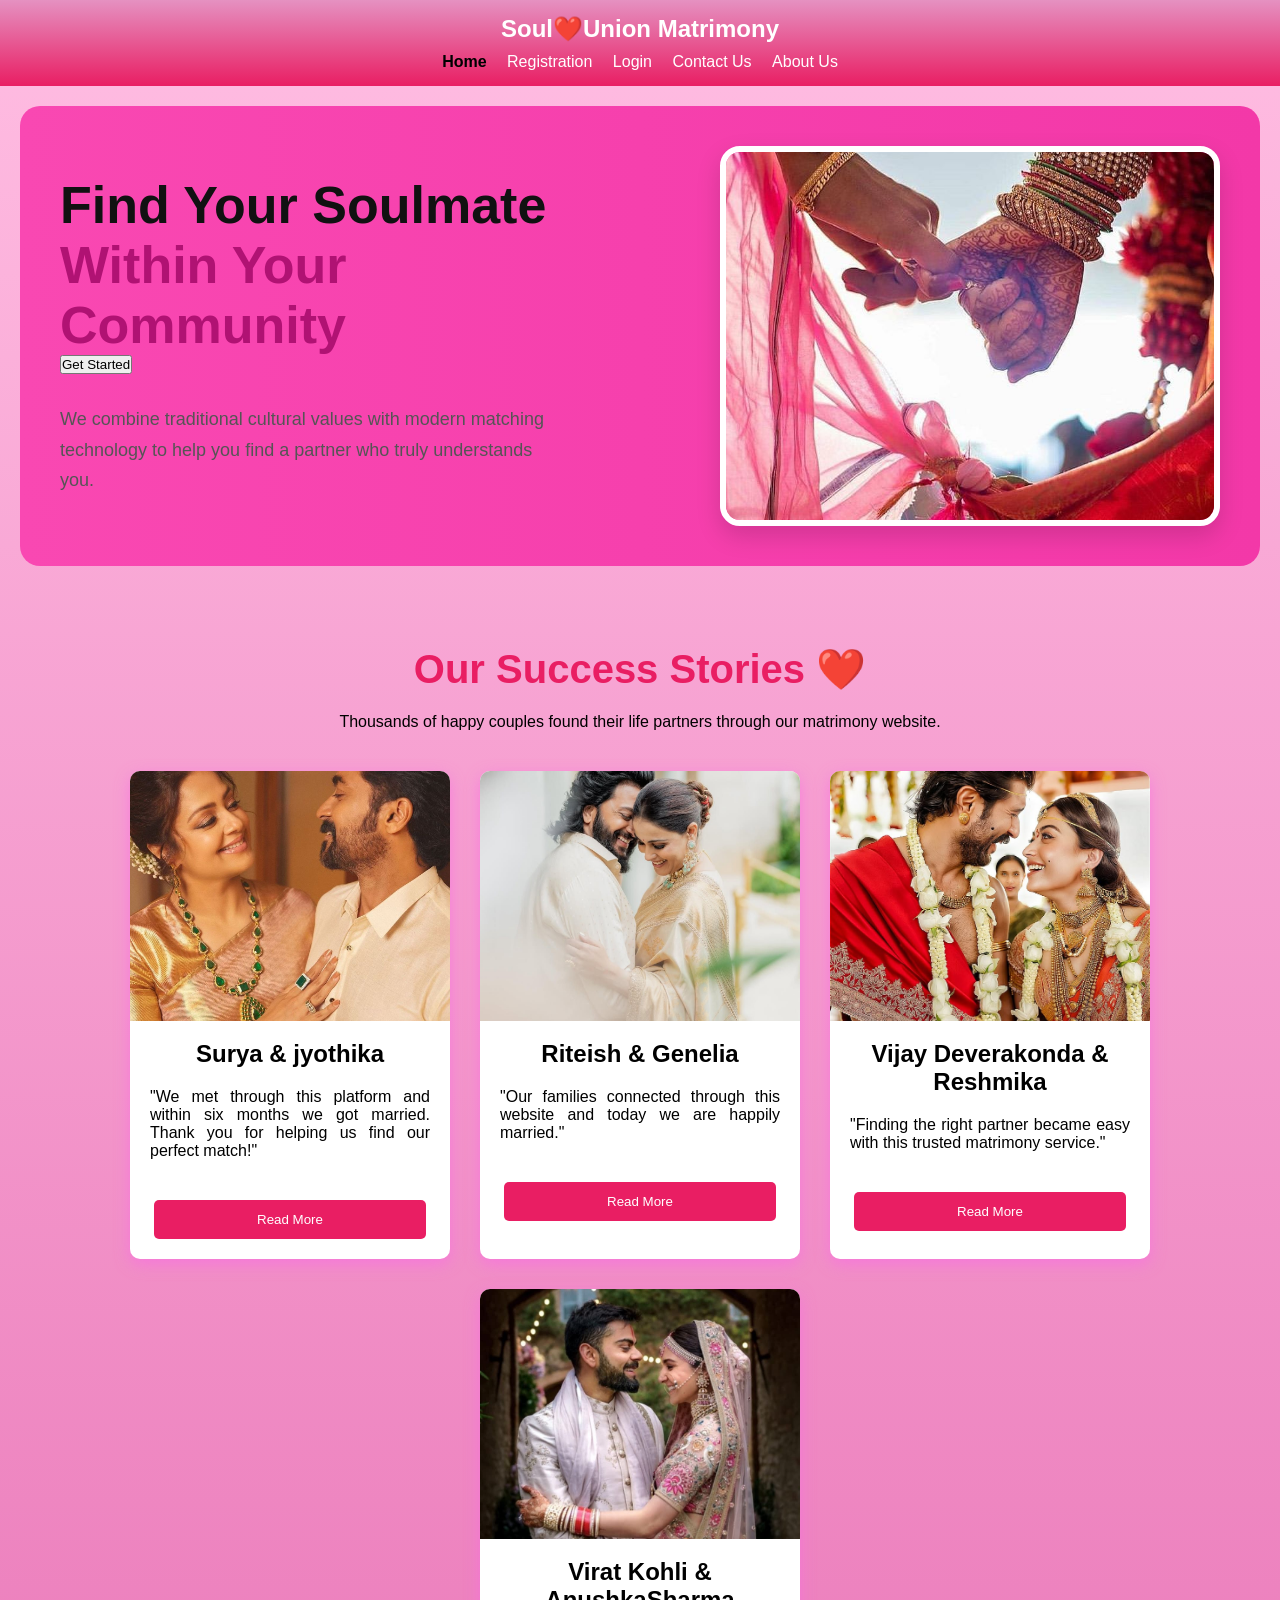
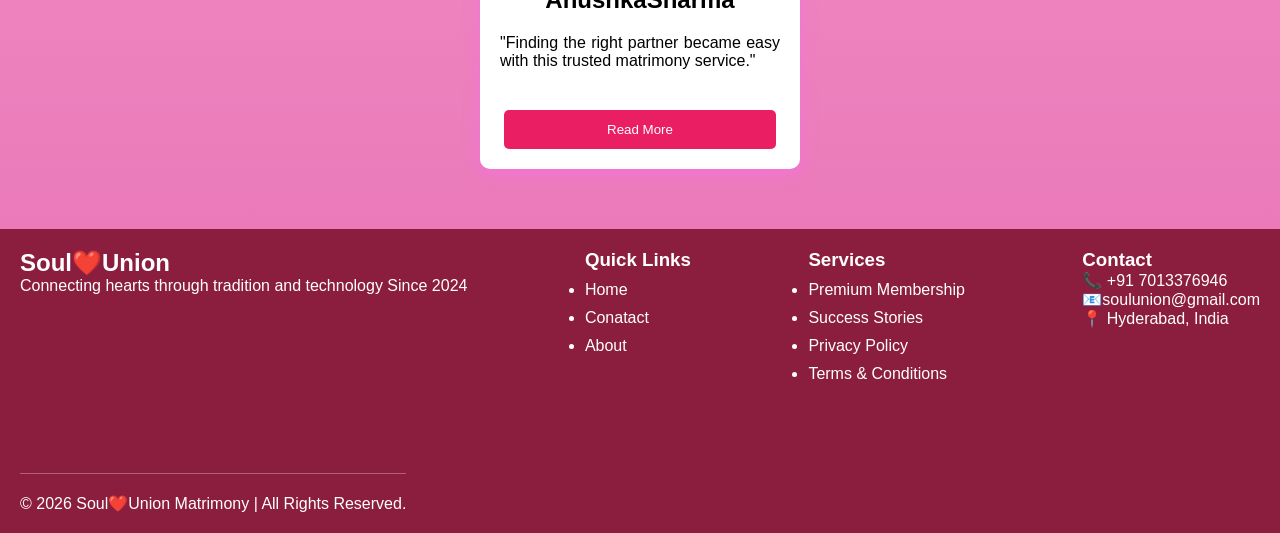
<file: index.html>
<!DOCTYPE html>
<html lang="en">
<head>
    <meta charset="UTF-8">
    <meta name="viewport" content="width=device-width, initial-scale=1.0">
    <title>SoulUnion</title>
    <link rel = "stylesheet" href = "home.css">
</head>
<body>
   <nav>
        <h1>Soul❤️Union Matrimony </h1>
        <a href="index.html">Home</a>
        <a href="registration.html">Registration</a>
        <a href="login.html">Login</a>
        <a href="contact.html">Contact Us</a>
        <a href="about.html">About Us</a>
    </nav>

<section class="hero">
    <div class="hero-content">
        <div class="soul">
            <h1>
                Find Your Soulmate
                <span>Within Your Community</span>
            </h1>
            <button id="heroBtn">
        Get Started
    </button>

            <p>
                We combine traditional cultural values with modern matching
                technology to help you find a partner who truly understands
                you.
            </p>
        </div>

        <div class="mate">
            <img src="homepic.jpeg" alt="Couple">
        </div>
    </div>
</section>

<section class="success">

    <h1>Our Success Stories ❤️</h1>

    <p>
        Thousands of happy couples found their life partners through our matrimony website.
    </p>

    <div class="story-container">

        <div class="story-card">

            <img src="sj.jpeg" alt="Couple">

            <h2>Surya & jyothika</h2>

            <p>
                "We met through this platform and within six months we got married.
                Thank you for helping us find our perfect match!"
            </p>

            <button>Read More</button>

        </div>

        <div class="story-card">

            <img src="jeni.jpeg" alt="Couple">

            <h2>Riteish & Genelia</h2>

            <p>
                "Our families connected through this website and today we are happily married."
            </p>

            <button>Read More</button>

        </div>

        <div class="story-card">

            <img src="rv.jpeg" alt="Couple">

            <h2>Vijay Deverakonda & Reshmika</h2>

            <p>
                "Finding the right partner became easy with this trusted matrimony service."
            </p>

            <button>Read More</button>

        </div>
         <div class="story-card">

            <img src="virushka.jpeg" alt="Couple">

            <h2>Virat Kohli & AnushkaSharma</h2>

            <p>
                "Finding the right partner became easy with this trusted matrimony service."
            </p>

            <button>Read More</button>

        </div>
    </div>

</section>

</body>
</html>

<footer class = "footer">
    <div class = "container">

    <div class = "heart">
    <h2>Soul❤️Union</h2>
    <p>Connecting hearts through tradition and technology Since 2024</p>
    </div>
      <div class="heart">
            <h3>Quick Links</h3>
            <ul>
                <li><a href="index.html">Home</a></li>
                <li><a href="contact.html"></a>Conatact</li>
                <li><a href="about.html"></a>About</li>
                
            </ul>
        </div>
         <div class="heart">
            <h3>Services</h3>
            <ul>
                <li><a href="#">Premium Membership</a></li>
                <li><a href="#">Success Stories</a></li>
                <li><a href="#">Privacy Policy</a></li>
                <li><a href="#">Terms & Conditions</a></li>
            </ul>
        </div>
          <div class="heart">
            <h3>Contact</h3>
            <p>📞 +91 7013376946</p>
            <p>📧soulunion@gmail.com</p>
            <p>📍 Hyderabad, India</p>
        </div> 

     <div class="footer-bottom">
        <p>© 2026 Soul❤️Union Matrimony | All Rights Reserved.</p>
    </div>


</div>


</footer>
<script src="home.js"></script>



</body>
</html>
</file>
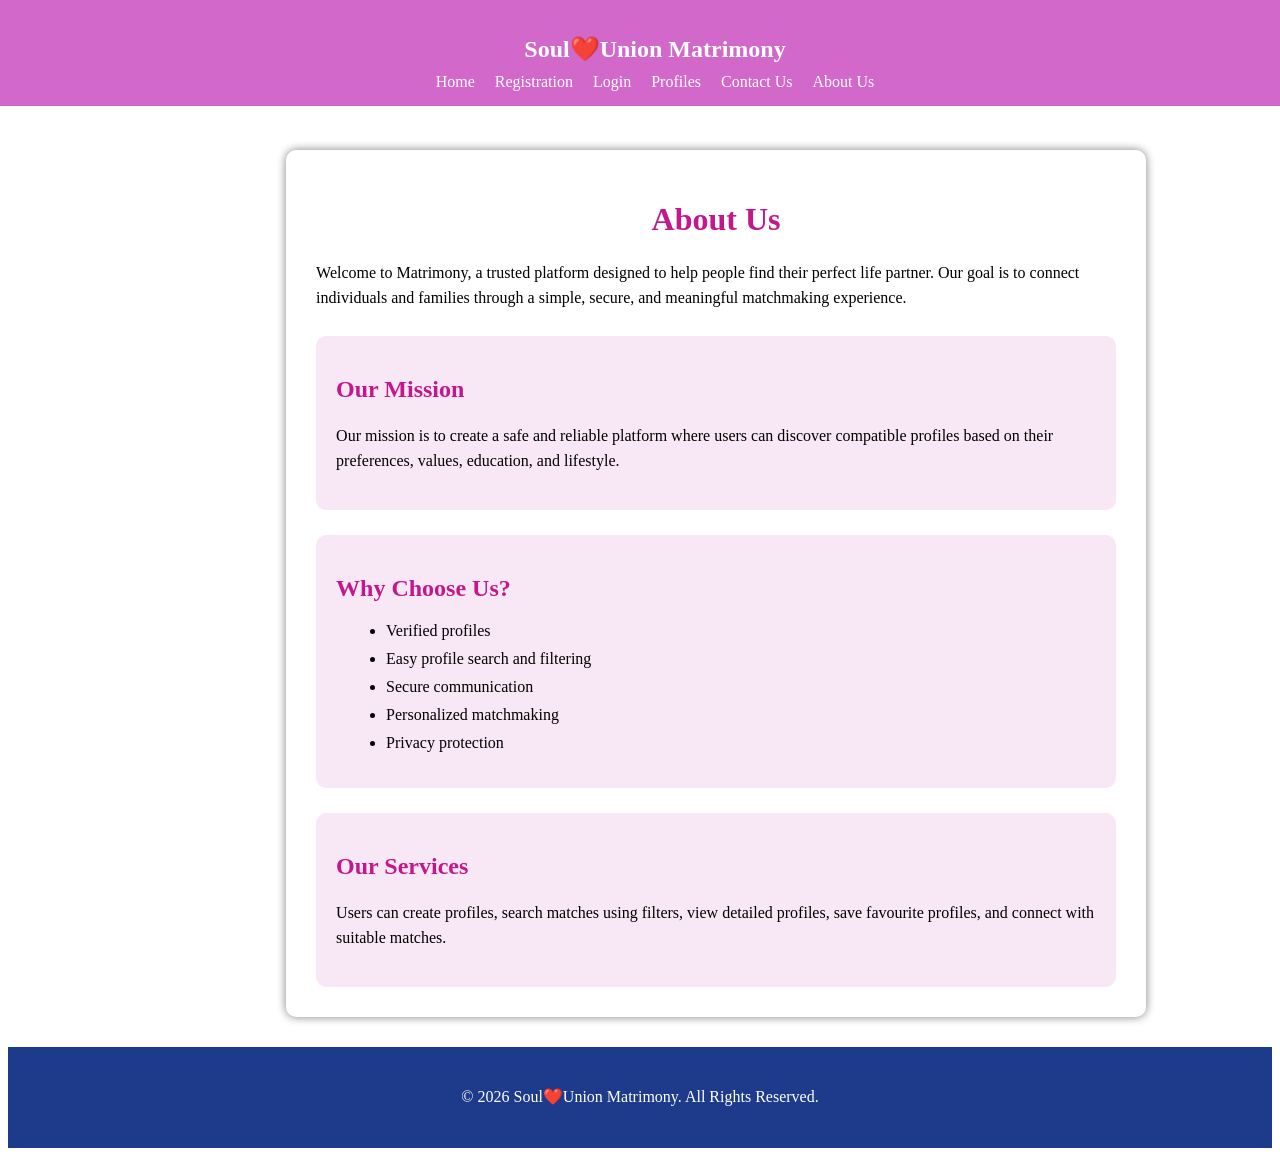
<file: about.html>
<!DOCTYPE html>
<html>
<head>

<title>About Us</title>
<link rel="stylesheet" href="about.css">

</head>

<body>

        <nav>
        <h1>Soul❤️Union Matrimony </h1>
        <a href="index.html">Home</a>
        <a href="registration.html">Registration</a>
        <a href="login.html">Login</a>
        <a href="search1.html">Profiles</a>
        <a href="contact.html">Contact Us</a>
        <a href="about.html">About Us</a>
    </nav>



<div class="about-container">


<h1>About Us</h1>


<p>
Welcome to Matrimony, a trusted platform designed to help people
find their perfect life partner. Our goal is to connect individuals
and families through a simple, secure, and meaningful matchmaking
experience.
</p>



<div class="about-box">


<h2>Our Mission</h2>

<p>
Our mission is to create a safe and reliable platform where users
can discover compatible profiles based on their preferences,
values, education, and lifestyle.
</p>


</div>



<div class="about-box">


<h2>Why Choose Us?</h2>

<ul>

<li>Verified profiles</li>

<li>Easy profile search and filtering</li>

<li>Secure communication</li>

<li>Personalized matchmaking</li>

<li>Privacy protection</li>

</ul>


</div>



<div class="about-box">


<h2>Our Services</h2>

<p>
Users can create profiles, search matches using filters,
view detailed profiles, save favourite profiles, and connect
with suitable matches.
</p>


</div>



</div>


<footer>

<p>
© 2026  Soul❤️Union Matrimony. All Rights Reserved.
</p>

</footer>


</body>
</html>
</file>
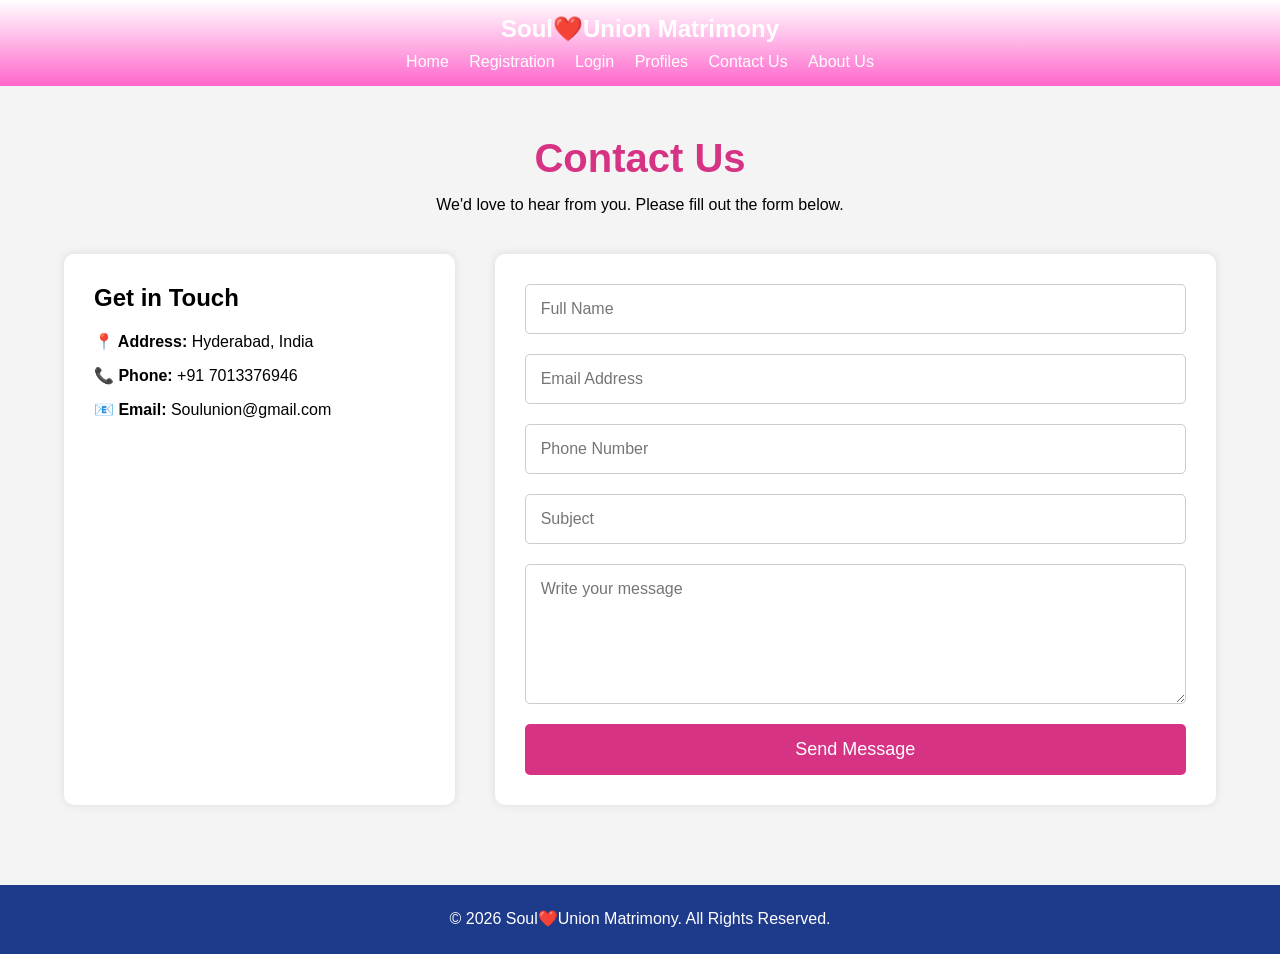
<file: contact.html>
<!DOCTYPE html>
<html lang="en">
<head>
    <meta charset="UTF-8">
    <meta name="viewport" content="width=device-width, initial-scale=1.0">
    <title>SoulUnion</title>
    <link rel = "stylesheet" href = "contact.css">
</head>
<body>
   <nav>
        <h1>Soul❤️Union Matrimony </h1>
        <a href="index.html">Home</a>
        <a href="registration.html">Registration</a>
        <a href="login.html">Login</a>
        <a href="search1.html">Profiles</a>
        <a href="contact.html">Contact Us</a>
        <a href="about.html">About Us</a>
    </nav>
        <section class = "contact">
        <h1>Contact Us</h1>
        <p>We'd love to hear from you. Please fill out the form below.</p>

        <div class="container">

            <!-- Contact Information -->
            <div class="contact-info">

                <h2>Get in Touch</h2>

                <p><strong>📍 Address:</strong> Hyderabad, India</p>

                <p><strong>📞 Phone:</strong> +91 7013376946</p>

                <p><strong>📧 Email:</strong> Soulunion@gmail.com</p>

            </div>

            <!-- Contact Form -->
            <div class="contact-form">

                <form id="contactForm">

                    <input type="text" id="name" placeholder="Full Name">

                    <input type="email" id="email" placeholder="Email Address">

                    <input type="tel" id="phone" placeholder="Phone Number">

                    <input type="text" id="subject" placeholder="Subject">

                    <textarea id="message" rows="6" placeholder="Write your message"></textarea>

                    <button type="submit">
                        Send Message
                    </button>

                </form>

            </div>

        </div>

    </section>
    <footer>

<p>
© 2026  Soul❤️Union Matrimony. All Rights Reserved.
</p>

</footer>


<script src="contact.js"></script>


</body>
</html>
</file>
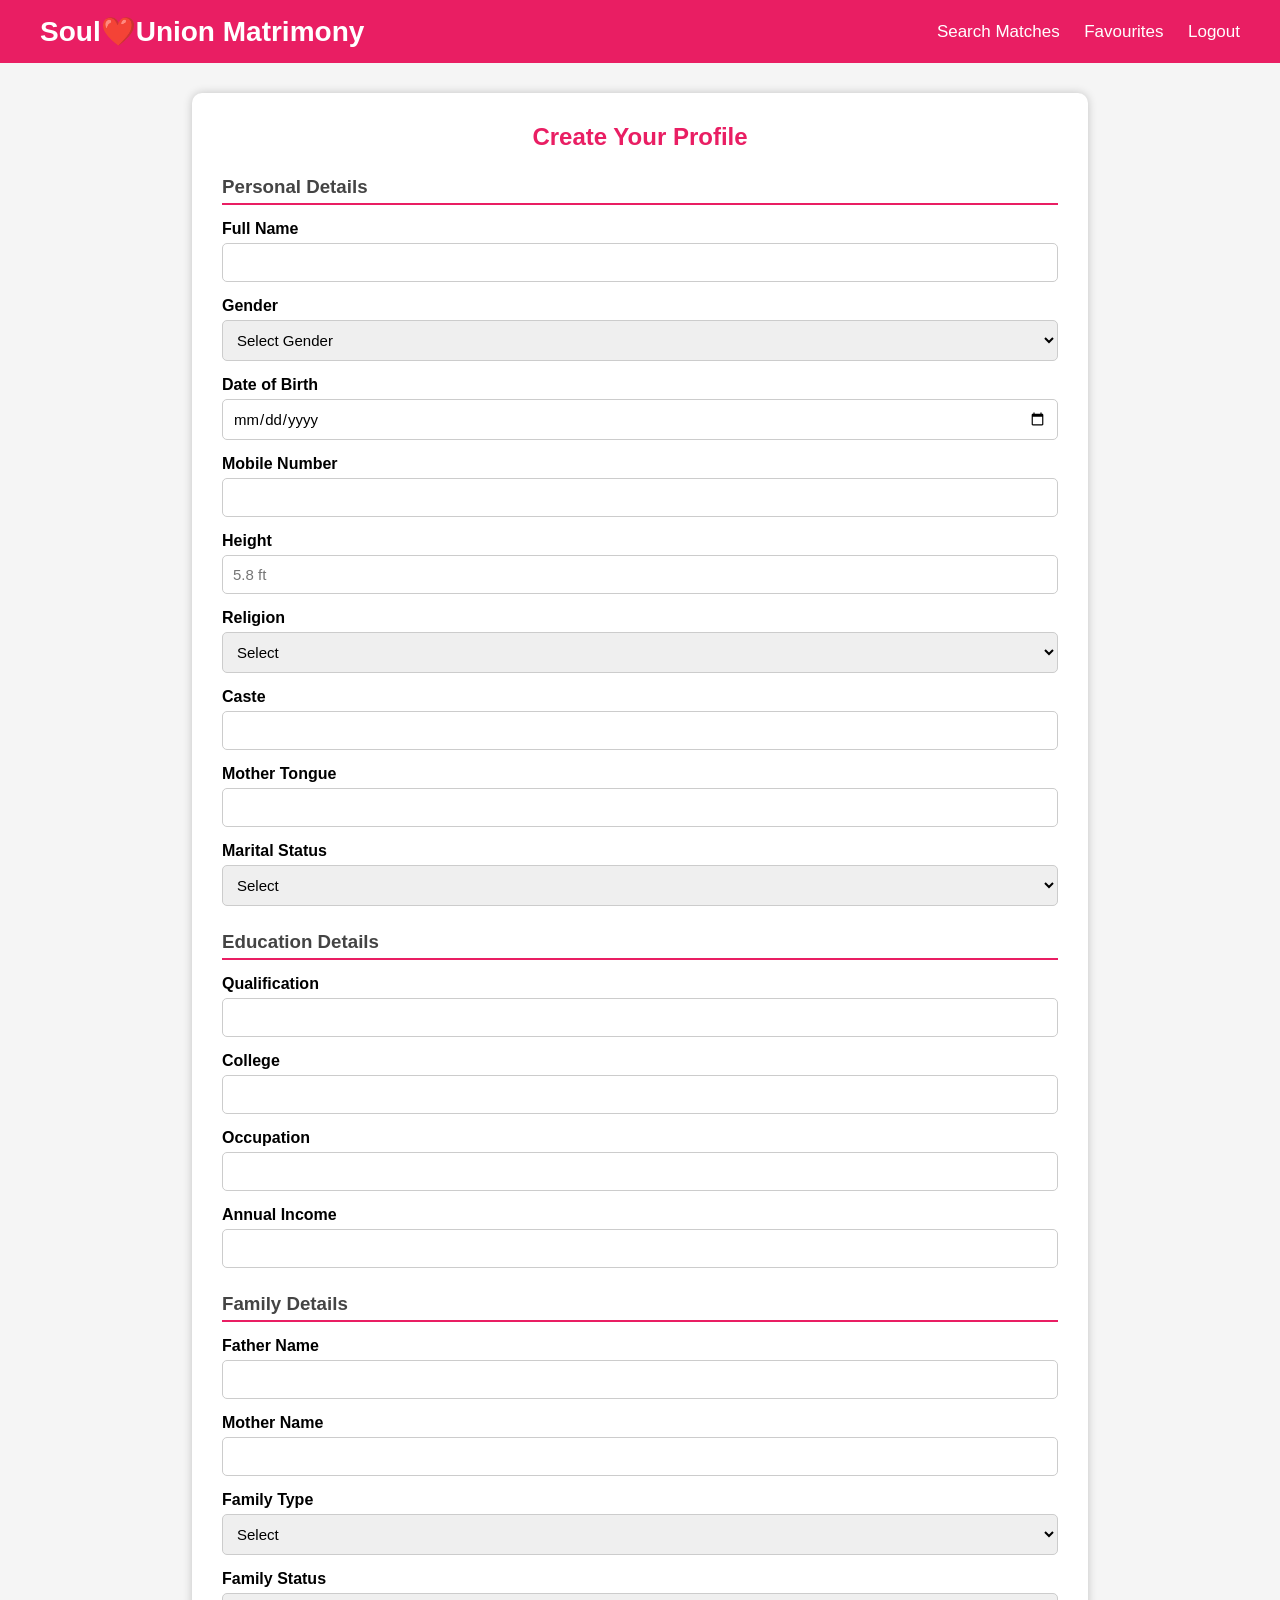
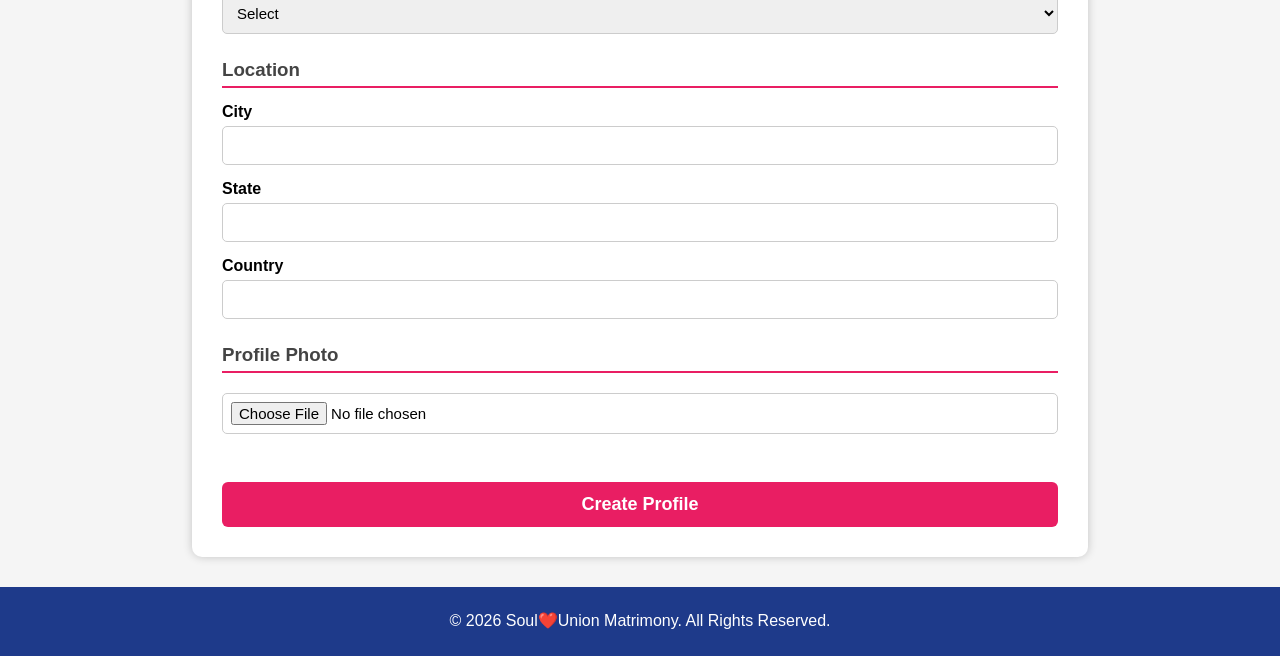
<file: cp.html>
<!DOCTYPE html>
<html lang="en">
<head>
    <meta charset="UTF-8">
    <meta name="viewport" content="width=device-width, initial-scale=1.0">
    <title>Create Profile</title>
    <link rel="stylesheet" href="cp.css">
</head>
<body>

<nav>
    <h1>Soul❤️Union Matrimony</h1>

    <div>
        <a href="search1.html">Search Matches</a>
        <a href="fav.html">Favourites</a>
        <a href="login.html">Logout</a>
    </div>
</nav>

<div class="container">

<h2>Create Your Profile</h2>

<form id="profileForm">

<!---------------- Personal Details ---------------->

<h3>Personal Details</h3>

<label>Full Name</label>
<input type="text" id="name" required>
<span class="error" id="nameError"></span>

<label>Gender</label>
<select id="gender" required>
<option value="">Select Gender</option>
<option>Male</option>
<option>Female</option>
</select>
<span class="error" id="genderError"></span>

<label>Date of Birth</label>
<input type="date" id="dob" required>
<span class="error" id="dobError"></span>

<label>Mobile Number</label>
<input type="text" id="mobile" maxlength="10" required>
<span class="error" id="mobileError"></span>

<label>Height</label>
<input type="text" id="height" placeholder="5.8 ft" required>

<label>Religion</label>
<select id="religion" required>
<option value="">Select</option>
<option>Hindu</option>
<option>Christian</option>
<option>Muslim</option>
</select>

<label>Caste</label>
<input type="text" id="caste" required>

<label>Mother Tongue</label>
<input type="text" id="language" required>

<label>Marital Status</label>
<select id="status" required>
<option value="">Select</option>
<option>Never Married</option>
<option>Divorced</option>
<option>Widow/Widower</option>
</select>

<!---------------- Education ---------------->

<h3>Education Details</h3>

<label>Qualification</label>
<input type="text" id="qualification" required>

<label>College</label>
<input type="text" id="college" required>

<label>Occupation</label>
<input type="text" id="occupation" required>

<label>Annual Income</label>
<input type="text" id="income" required>

<!---------------- Family ---------------->

<h3>Family Details</h3>

<label>Father Name</label>
<input type="text" id="father" required>

<label>Mother Name</label>
<input type="text" id="mother" required>

<label>Family Type</label>
<select id="familyType" required>
<option value="">Select</option>
<option>Joint Family</option>
<option>Nuclear Family</option>
</select>

<label>Family Status</label>
<select id="familyStatus" required>
<option value="">Select</option>
<option>Middle Class</option>
<option>Upper Middle Class</option>
<option>Rich</option>
</select>

<!---------------- Location ---------------->

<h3>Location</h3>

<label>City</label>
<input type="text" id="city" required>

<label>State</label>
<input type="text" id="state" required>

<label>Country</label>
<input type="text" id="country" required>

<!---------------- Photo ---------------->

<h3>Profile Photo</h3>

<input type="file"
id="photo"
accept="image/*"
required>

<br><br>

<button type="submit">
Create Profile
</button>

</form>

</div>
<footer>

<p>
© 2026  Soul❤️Union Matrimony. All Rights Reserved.
</p>
</footer>

<script src="cp.js"></script>

</body>
</html>
</file>
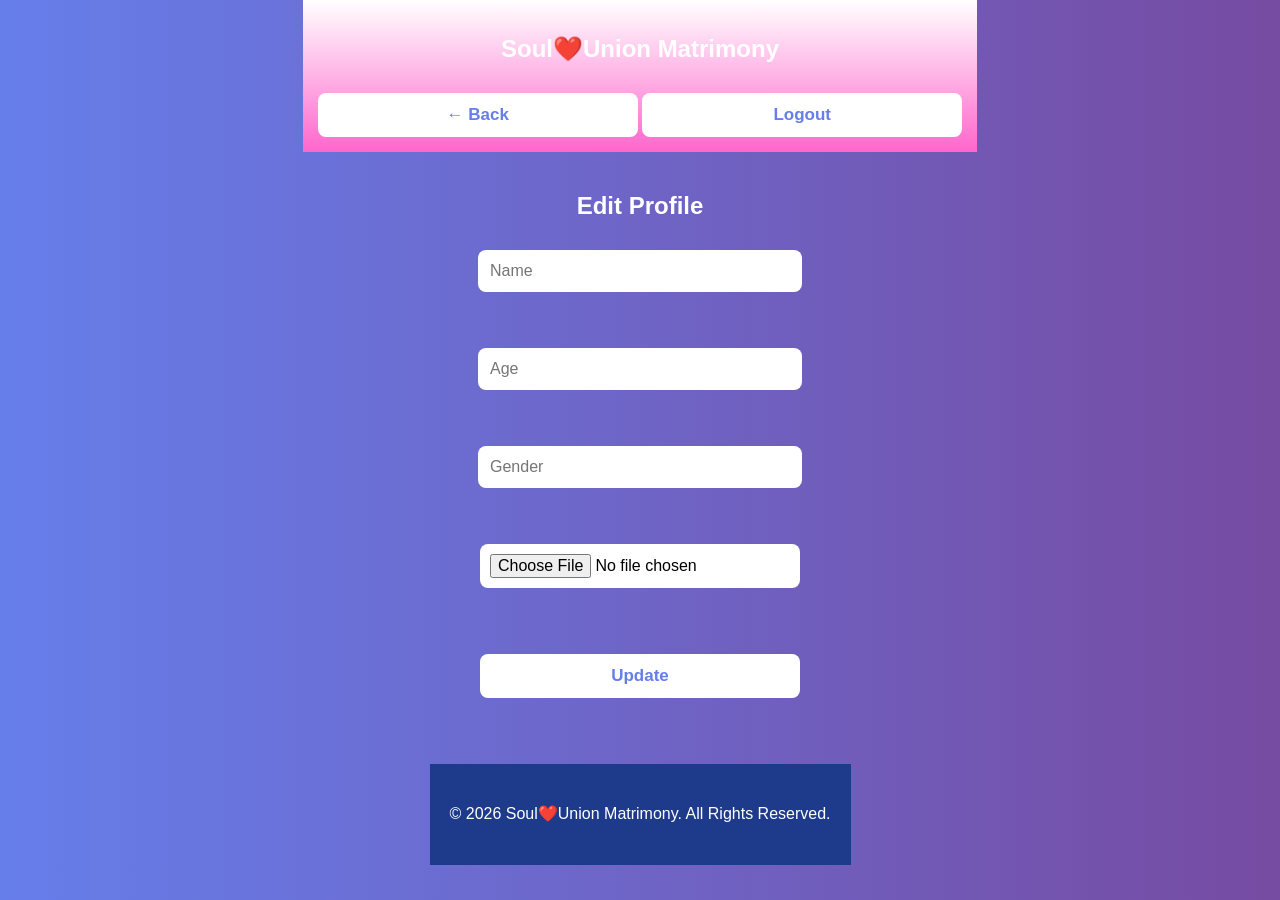
<file: edit.html>
<!DOCTYPE html>
<html>
<head>
<title>Edit Profile</title>
<link rel="stylesheet" href="edit.css">
</head>

<body>
   <nav>

<h1>Soul❤️Union Matrimony</h1>

<div>

<button onclick="location.href='search1.html'">
← Back
</button>

<button onclick="logout()">
Logout
</button>

</div>

</nav>

<h2>Edit Profile</h2>


<input id="name" placeholder="Name">
<br><br>

<input id="age" placeholder="Age">
<br><br>

<input id="gender" placeholder="Gender">
<br><br>

<input type="file" id="photo">
<br><br>


<button type="button" onclick="updateProfile()">
Update
</button>
<br><br>
<footer>

<p>
© 2026  Soul❤️Union Matrimony. All Rights Reserved.
</p>

</footer>




<script src="edit.js"></script>



</body>
</html>
</file>
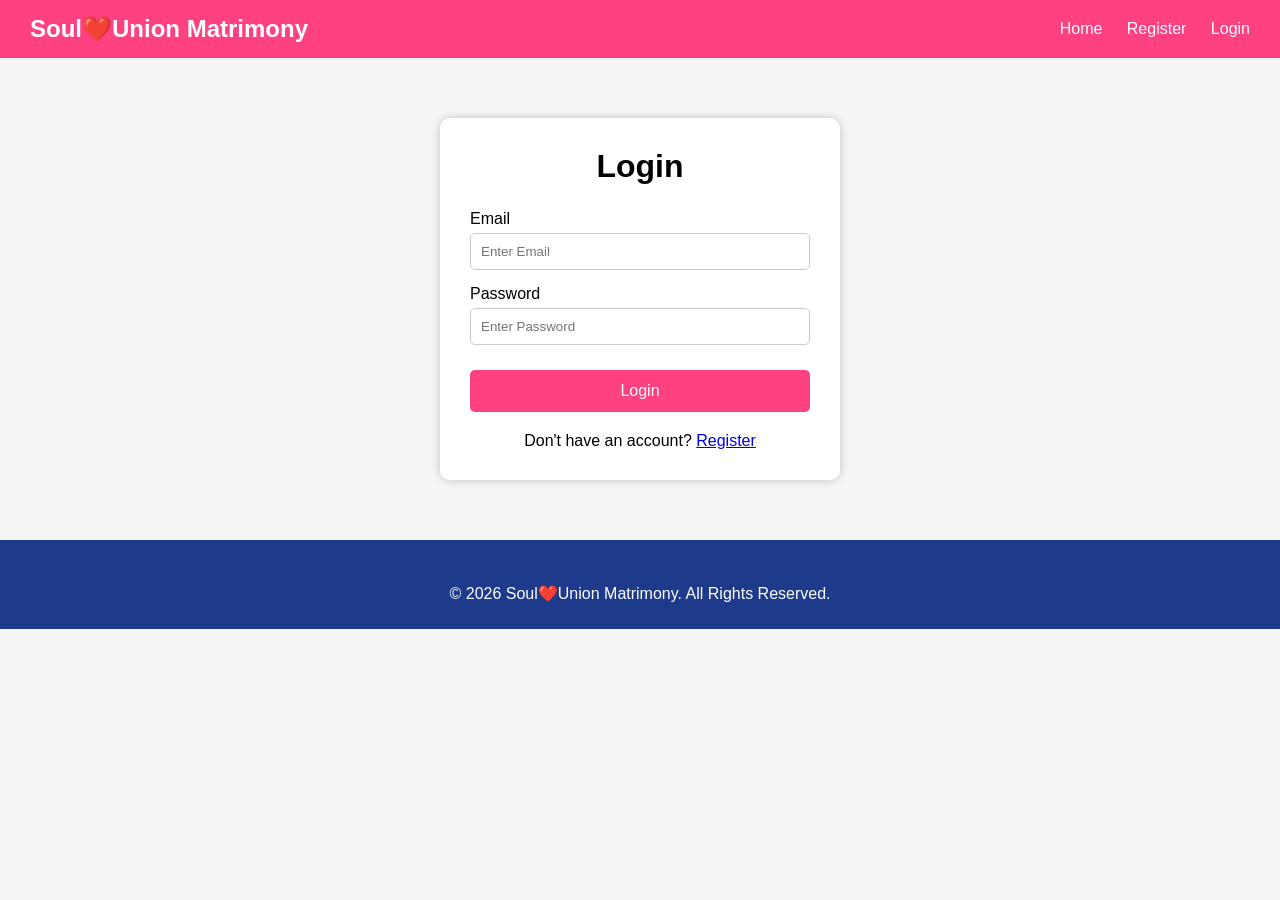
<file: interested.html>
<!DOCTYPE html>
<html lang="en">
<head>
    <meta charset="UTF-8">
    <meta name="viewport" content="width=device-width, initial-scale=1.0">
    <title>Interested Profiles</title>
    <link rel="stylesheet" href="interested.css">
</head>
<body>

<!-- Navigation -->

<nav>

    <h1>Soul❤️Union Matrimony</h1>

    <div class="nav-right">

        <div class="user">

            <img id="profilePic" src="" alt="Profile">

            <span id="userName"></span>

        </div>

        <button onclick="window.location.href='search1.html'">
            🔍 Search Matches
        </button>

        <button onclick="logout()">
            Logout
        </button>

    </div>

</nav>

<!-- Heading -->

<section class="heading">

    <h2>💌 Interested Profiles</h2>

    <p>
        These are the profiles you have shown interest in.
    </p>

</section>

<!-- Interested Profiles -->

<section id="interestedContainer" class="cards">

    <!-- Interested profile cards will be loaded here -->

</section>
<footer>

<p>
© 2026  Soul❤️Union Matrimony. All Rights Reserved.
</p>
</footer>

<script src="interested.js"></script>

</body>
</html>
</file>
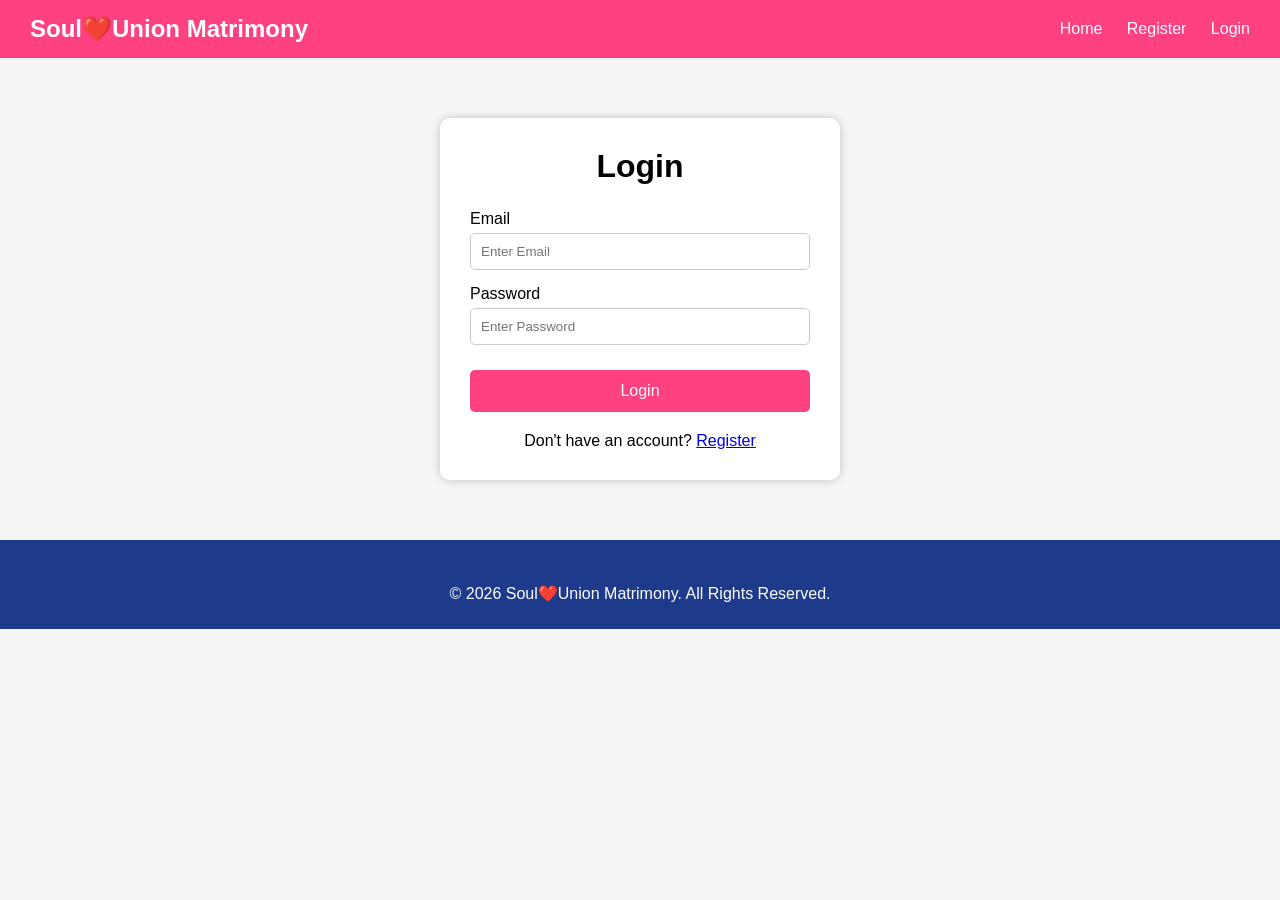
<file: login.html>
<!DOCTYPE html>
<html lang="en">
<head>
    <meta charset="UTF-8">
    <meta name="viewport" content="width=device-width, initial-scale=1.0">
    <title>Login</title>
    <link rel="stylesheet" href="login.css">
</head>
<body>

<nav>
    <h2>Soul❤️Union Matrimony</h2>

    <div>
        <a href="index.html">Home</a>
        <a href="registration.html">Register</a>
        <a href="login.html">Login</a>
    </div>
</nav>

<div class="container">

    <h1>Login</h1>

    <form id="loginForm">

        <label>Email</label>

        <input
            type="email"
            id="email"
            placeholder="Enter Email"
        >

        <span id="emailError" class="error"></span>

        <label>Password</label>

        <input
            type="password"
            id="password"
            placeholder="Enter Password"
        >

        <span id="passwordError" class="error"></span>

        <button type="submit">
            Login
        </button>

    </form>

    <p>
        Don't have an account?
        <a href="registration.html">Register</a>
    </p>

</div>
<footer>

<p>
© 2026  Soul❤️Union Matrimony. All Rights Reserved.
</p>
</footer>

<script src="login.js"></script>

</body>
</html>
</file>
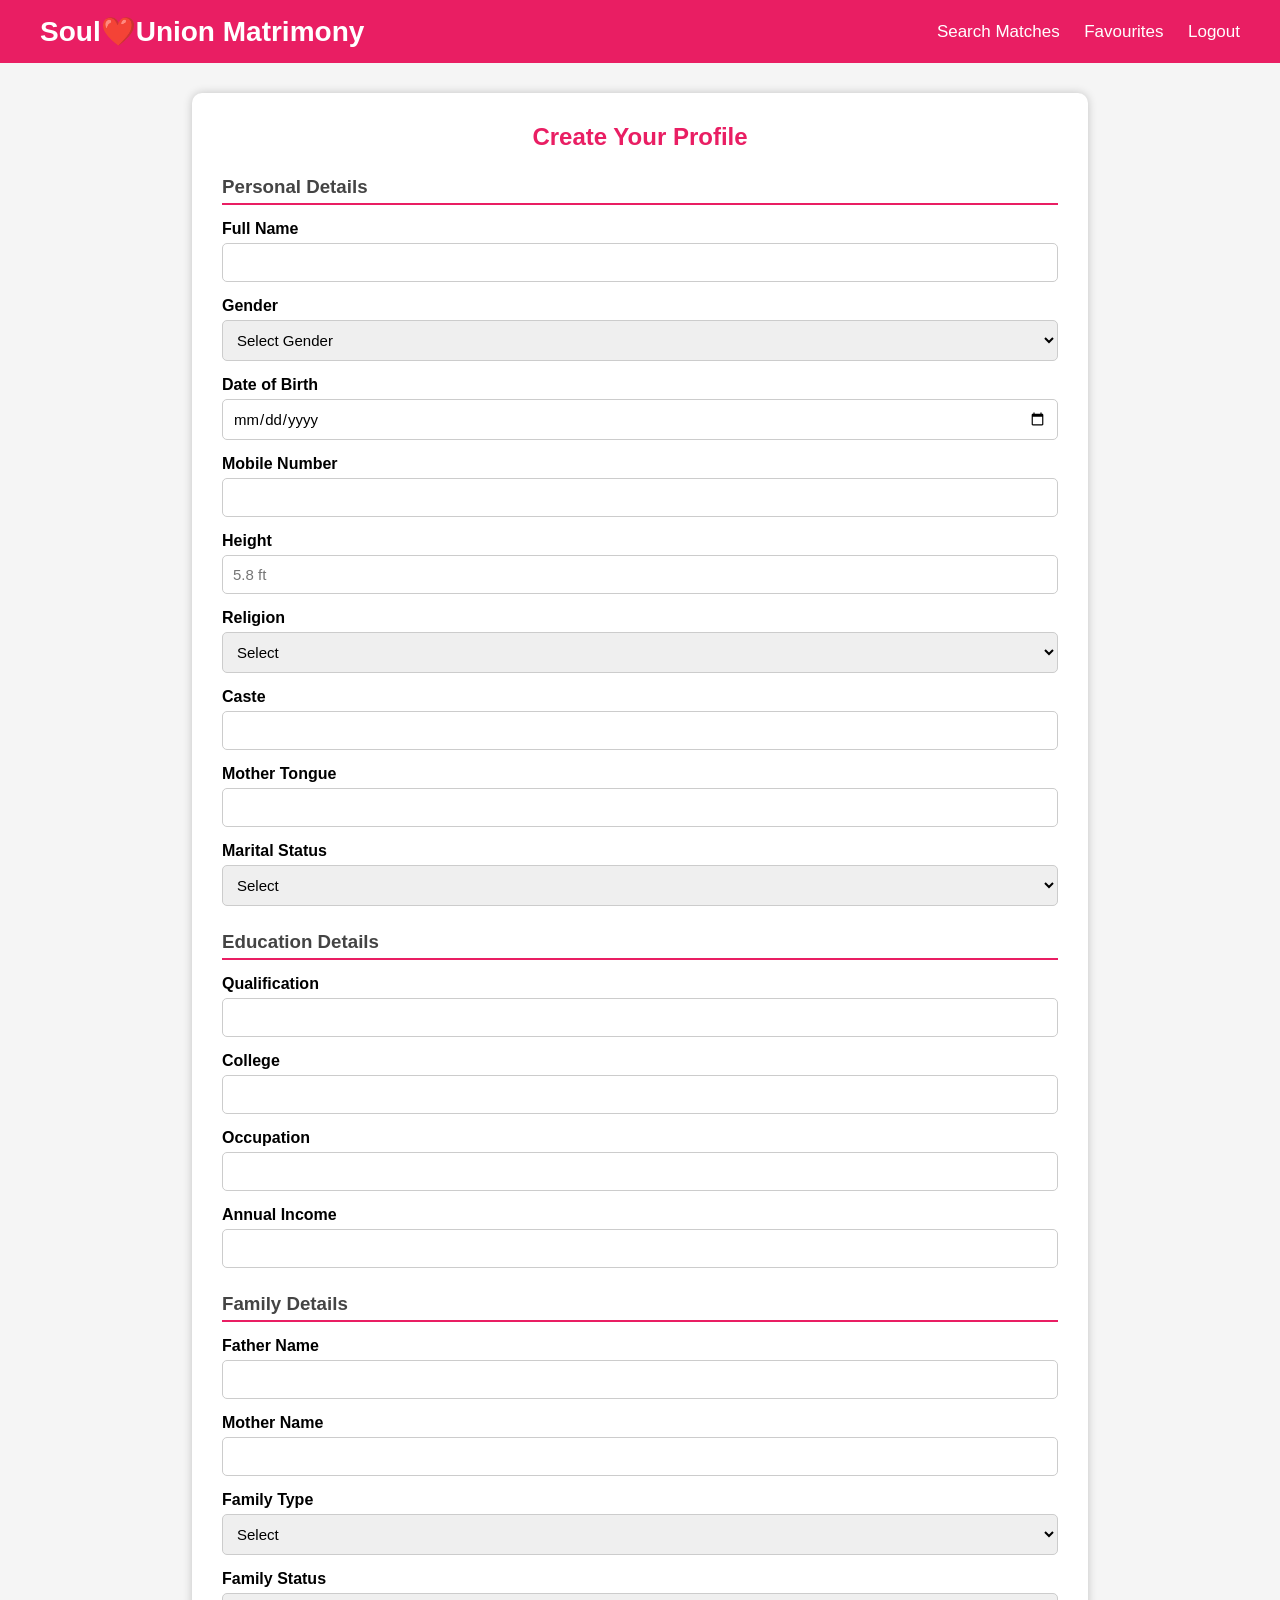
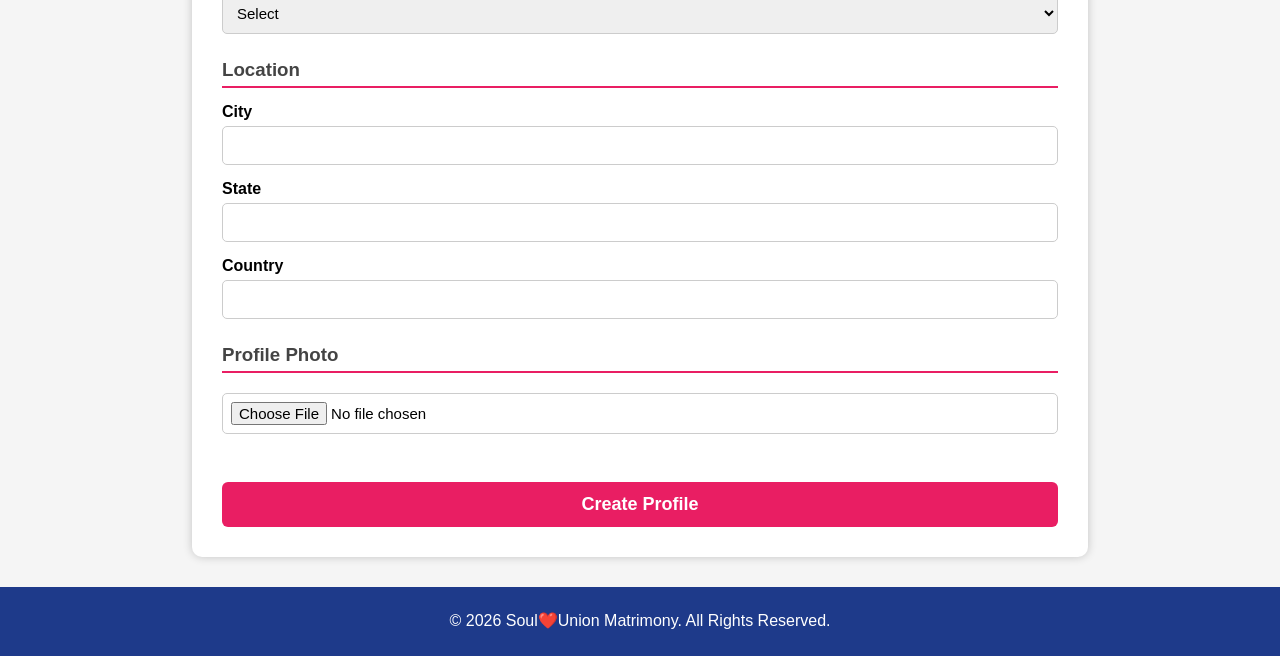
<file: mydetails.html>
<!DOCTYPE html>
<html lang="en">
<head>
    <meta charset="UTF-8">
    <meta name="viewport" content="width=device-width, initial-scale=1.0">
    <title>My Details</title>
    <link rel="stylesheet" href="mydetails.css">
</head>
<body>

<nav>

<h1>Soul❤️Union Matrimony</h1>

<div>

<button onclick="location.href='search1.html'">
← Back
</button>

<button onclick="logout()">
Logout
</button>

</div>

</nav>

<div class="container">

<h2>My Profile</h2>

<div class="profile">

<div class="left">

<img id="photo" src="">

<h3 id="name"></h3>

</div>

<div class="right">

<table>

<tr>
<td><b>Gender</b></td>
<td id="gender"></td>
</tr>

<tr>
<td><b>Date of Birth</b></td>
<td id="dob"></td>
</tr>

<tr>
<td><b>Age</b></td>
<td id="age"></td>
</tr>

<tr>
<td><b>Mobile</b></td>
<td id="mobile"></td>
</tr>

<tr>
<td><b>Height</b></td>
<td id="height"></td>
</tr>

<tr>
<td><b>Religion</b></td>
<td id="religion"></td>
</tr>

<tr>
<td><b>Caste</b></td>
<td id="caste"></td>
</tr>

<tr>
<td><b>Mother Tongue</b></td>
<td id="language"></td>
</tr>

<tr>
<td><b>Marital Status</b></td>
<td id="status"></td>
</tr>

<tr>
<td><b>Qualification</b></td>
<td id="qualification"></td>
</tr>

<tr>
<td><b>College</b></td>
<td id="college"></td>
</tr>

<tr>
<td><b>Occupation</b></td>
<td id="occupation"></td>
</tr>

<tr>
<td><b>Annual Income</b></td>
<td id="income"></td>
</tr>

<tr>
<td><b>Father Name</b></td>
<td id="father"></td>
</tr>

<tr>
<td><b>Mother Name</b></td>
<td id="mother"></td>
</tr>

<tr>
<td><b>Family Type</b></td>
<td id="familyType"></td>
</tr>

<tr>
<td><b>Family Status</b></td>
<td id="familyStatus"></td>
</tr>

<tr>
<td><b>City</b></td>
<td id="city"></td>
</tr>

<tr>
<td><b>State</b></td>
<td id="state"></td>
</tr>

<tr>
<td><b>Country</b></td>
<td id="country"></td>
</tr>

</table>

<div class="buttons">

<a href="edit.html"><button onclick="location.href='editprofile.html'">

✏️ Edit Profile

</button></a>

<button onclick="location.href='search1.html'">

🔍 Search Matches

</button>

</div>

</div>

</div>

</div>
<footer>

<p>
© 2026  Soul❤️Union Matrimony. All Rights Reserved.
</p>
</footer>


<script src="mydetails.js"></script>

</body>
</html>
</file>
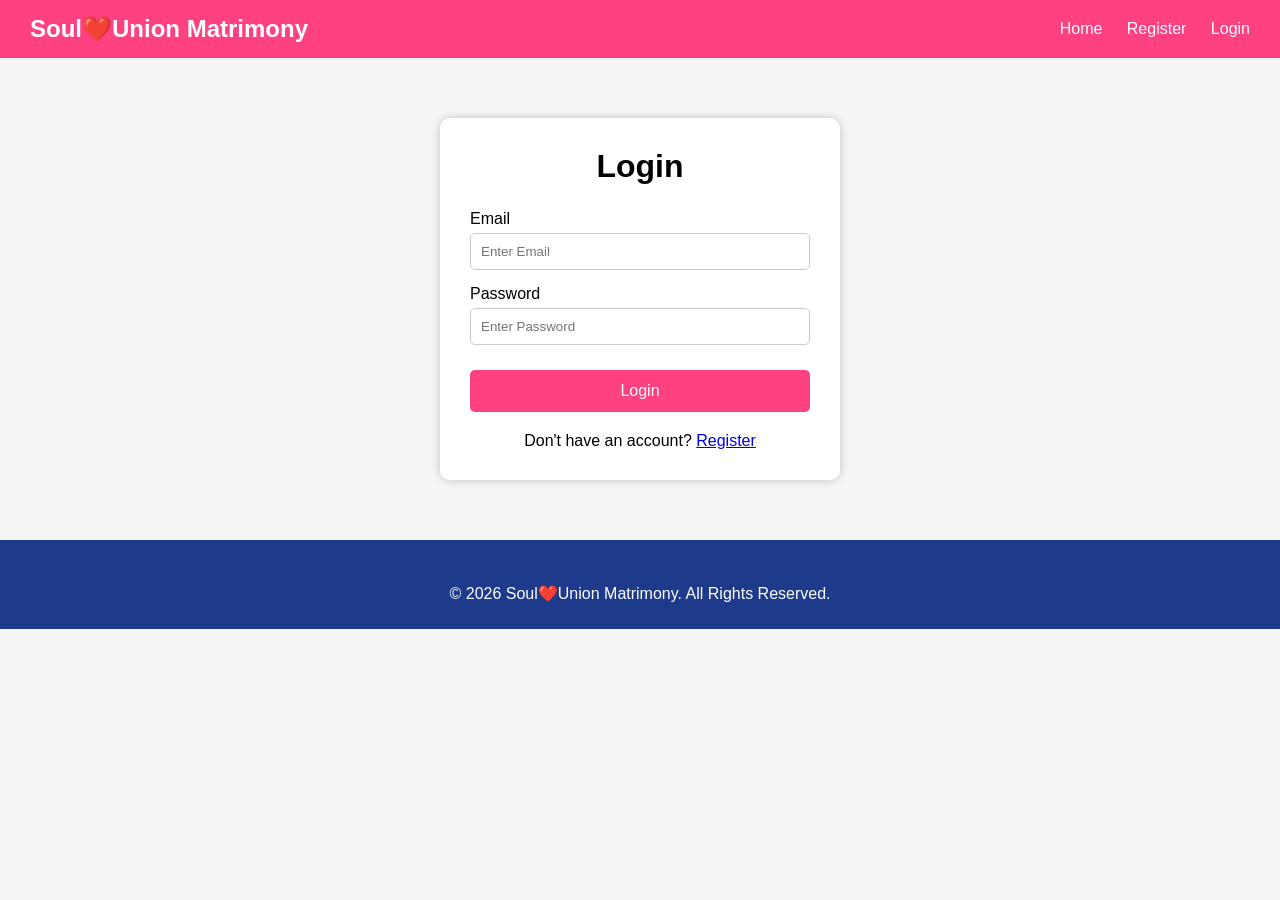
<file: payment.html>
<!DOCTYPE html>
<html lang="en">
<head>
    <meta charset="UTF-8">
    <meta name="viewport" content="width=device-width, initial-scale=1.0">
    <title>Payment</title>
    <link rel="stylesheet" href="payment.css">
</head>
<body>

<nav>

<h1>Soul❤️Union Matrimony</h1>

<button onclick="window.location.href='subscription.html'">
← Back
</button>

</nav>

<div class="container">

<h2>Complete Your Payment</h2>

<div class="amount">

<h3 id="plan"></h3>

<h1 id="price"></h1>

</div>

<form id="paymentForm">

<label>Card Holder Name</label>

<input
type="text"
id="holder"
placeholder="Enter Card Holder Name"
required>

<label>Card Number</label>

<input
type="text"
id="card"
maxlength="16"
placeholder="1234 5678 9012 3456"
required>

<label>Expiry Date</label>

<input
type="month"
id="expiry"
required>

<label>CVV</label>

<input
type="password"
id="cvv"
maxlength="3"
placeholder="123"
required>

<button type="submit">

Pay Now

</button>

</form>

</div>

<script src="payment.js"></script>

</body>
</html>
</file>
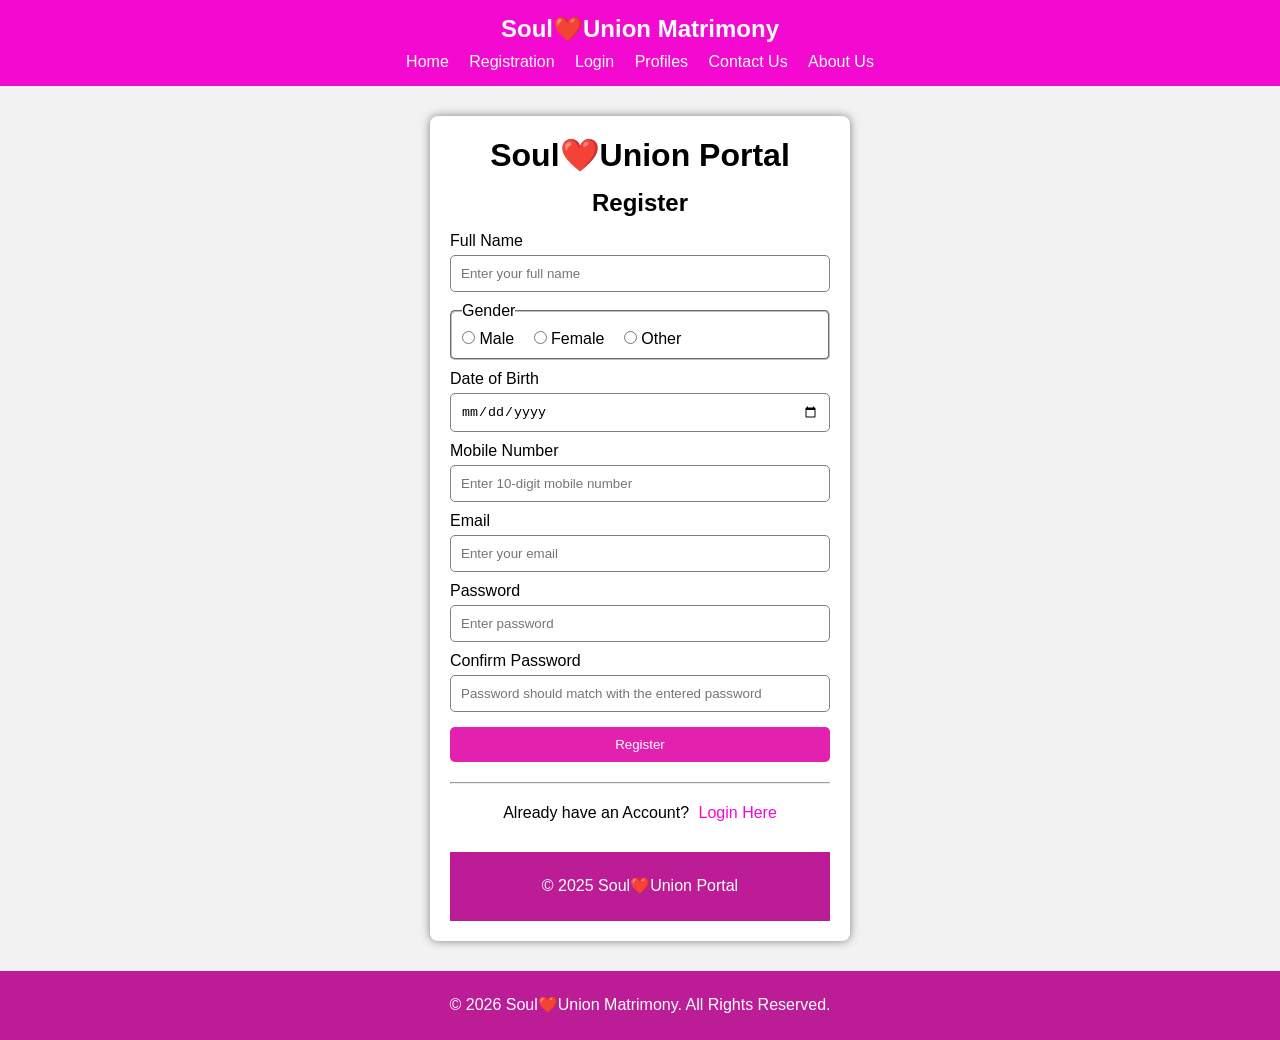
<file: registration.html>
<!DOCTYPE html>
<html lang="en">
<head>
    <meta charset="UTF-8">
    <meta name="viewport" content="width=device-width, initial-scale=1.0">
    <title>Registration Page</title>
    <link rel="stylesheet" href="registration.css">
</head>
<body>
     <nav>
        <h1>Soul❤️Union Matrimony </h1>
        <a href="index.html">Home</a>
        <a href="registration.html">Registration</a>
        <a href="login.html">Login</a>
        <a href="search1.html">Profiles</a>
        <a href="contact.html">Contact Us</a>
        <a href="about.html">About Us</a>
    </nav>

    <div class="register-container">

        <h1>Soul❤️Union Portal</h1>
        <h2>Register</h2>

        <form id="registerForm">

            <label for="fname">Full Name</label>
            <input type="text" id="fname"
       name="fname" 
       pattern="[A-Za-z ]+"
       title="Only alphabets are allowed"  placeholder="Enter your full name" required>

            <fieldset>
                <legend>Gender</legend>

                <input type="radio" id="male" name="gender" value="Male" required>
                <label for="male">Male</label>

                <input type="radio" id="female" name="gender" value="Female">
                <label for="female">Female</label>

                <input type="radio" id="other" name="gender" value="Other">
                <label for="other">Other</label>
            </fieldset>

            <label for="dob">Date of Birth</label>
            <input type="date" id="dob" required>

            <label for="mobile">Mobile Number</label>
            <input type="tel" id="mobile" placeholder="Enter 10-digit mobile number" required>

            <label for="email">Email</label>
            <input type="email" id="email" placeholder="Enter your email" required>

            <label for="password">Password</label>
            <input type="password" id="password" placeholder="Enter password" required>

            <label for="cpassword">Confirm Password</label>
            <input type="password" id="cpassword" placeholder="Password should match with the entered password" required>

            <button type="submit">Register</button>
            <hr>
            <p>
    Already have an Account?
    <a href="login.html">Login Here</a>
</p>
        </form>

        <footer>
            <p>&copy; 2025 Soul❤️Union Portal</p>
        </footer>

    </div>
    <footer>

<p>
© 2026  Soul❤️Union Matrimony. All Rights Reserved.
</p>

</footer>
    <script src="registration.js"></script>

</body>
</html>
</file>
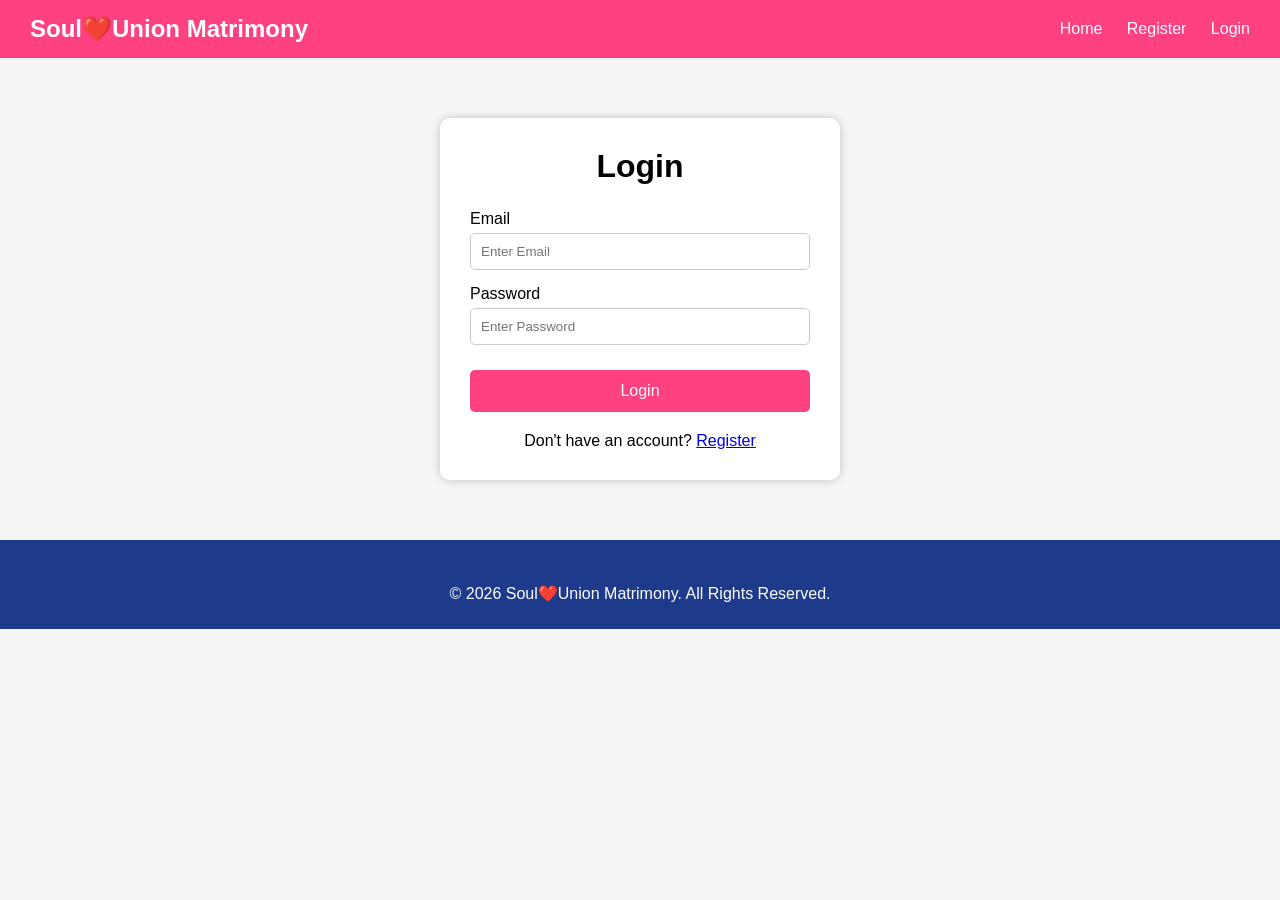
<file: search1.html>
<!DOCTYPE html>
<html lang="en">
<head>
<meta charset="UTF-8">
<meta name="viewport" content="width=device-width, initial-scale=1.0">

<title>Search Matches</title>

<link rel="stylesheet" href="search1.css">

</head>

<body>

<!-- Navigation -->

<nav>

<h1>Soul❤️Union Matrimony</h1>
<a href="index.html">Back to Home</a>

<div class="nav-right">

<div class="user">

<img id="profilePic" src="" alt="Profile">

<div>

<h3 id="userName"></h3>

<p>Welcome Back ❤️</p>

</div>

</div>

<button onclick="logout()">Logout</button>

</div>

</nav>

<!-- Hero Buttons -->

<section class="hero">

<button onclick="window.location.href='mydetails.html'">

👤 My Details

</button>

<button onclick="window.location.href='shortlist.html'">

❤️ Shortlist

</button>

<button onclick="window.location.href='interested.html'">

💌 Interested

</button>

</section>

<!-- Search Filters -->

<section class="filters">

<h2>Search Your Perfect Match</h2>

<input id="age" placeholder="Age">

<select id="gender">

<option value="">Gender</option>

<option>Male</option>

<option>Female</option>

</select>

<select id="religion">

<option value="">Religion</option>

<option>Hindu</option>

<option>Christian</option>

<option>Muslim</option>

</select>

<select id="caste">

<option value="">Caste</option>

<option>Brahmin</option>

<option>Reddy</option>

<option>Kamma</option>

<option>Kapu</option>

<option>Velama</option>

<option>Yadav</option>

<option>SC</option>

<option>ST</option>

<option>BC</option>

<option>Others</option>

</select>

<input id="qualification" placeholder="Qualification">

<input id="occupation" placeholder="Occupation">

<input id="city" placeholder="City">

<input id="state" placeholder="State">

<button onclick="filterProfiles()">

Search

</button>

<button onclick="resetFilters()">

Reset

</button>

<select id="sort" onchange="sortProfiles()">

<option value="">Sort By</option>

<option value="name">Name</option>

<option value="age">Age</option>

</select>

</section>

<!-- Match Profiles -->

<section>

<h2 class="title">

Recommended Matches

</h2>

<div id="profiles" class="cards">

</div>

</section>

<!-- Premium Profiles -->

<section>

<h2 class="title">

⭐ Premium Members

</h2>

<div class="premium">

<div class="premium-card">

<img src="sudheer.jpg">

<h3>Premium Member</h3>

<button onclick="subscribeAlert()">

View Profile

</button>

</div>

<div class="premium-card blur">

<img src="sudheer.jpg">

<div class="overlay">

<h2>🔒</h2>

<p>

Subscribe to unlock this profile

</p>

<button onclick="subscribeAlert()">

Subscribe

</button>

</div>

</div>

<div class="premium-card blur">

<img src="sudheer.jpg">

<div class="overlay">

<h2>🔒</h2>

<p>

Subscribe to unlock this profile

</p>

<button onclick="subscribeAlert()">

Subscribe

</button>

</div>

</div>

<div class="premium-card blur">

<img src="sudheer.jpg">

<div class="overlay">

<h2>🔒</h2>

<p>

Subscribe to unlock this profile

</p>

<button onclick="subscribeAlert()">

Subscribe

</button>

</div>

</div>

</div>

</section>

<script src="search1.js"></script>

</body>

</html>
</file>
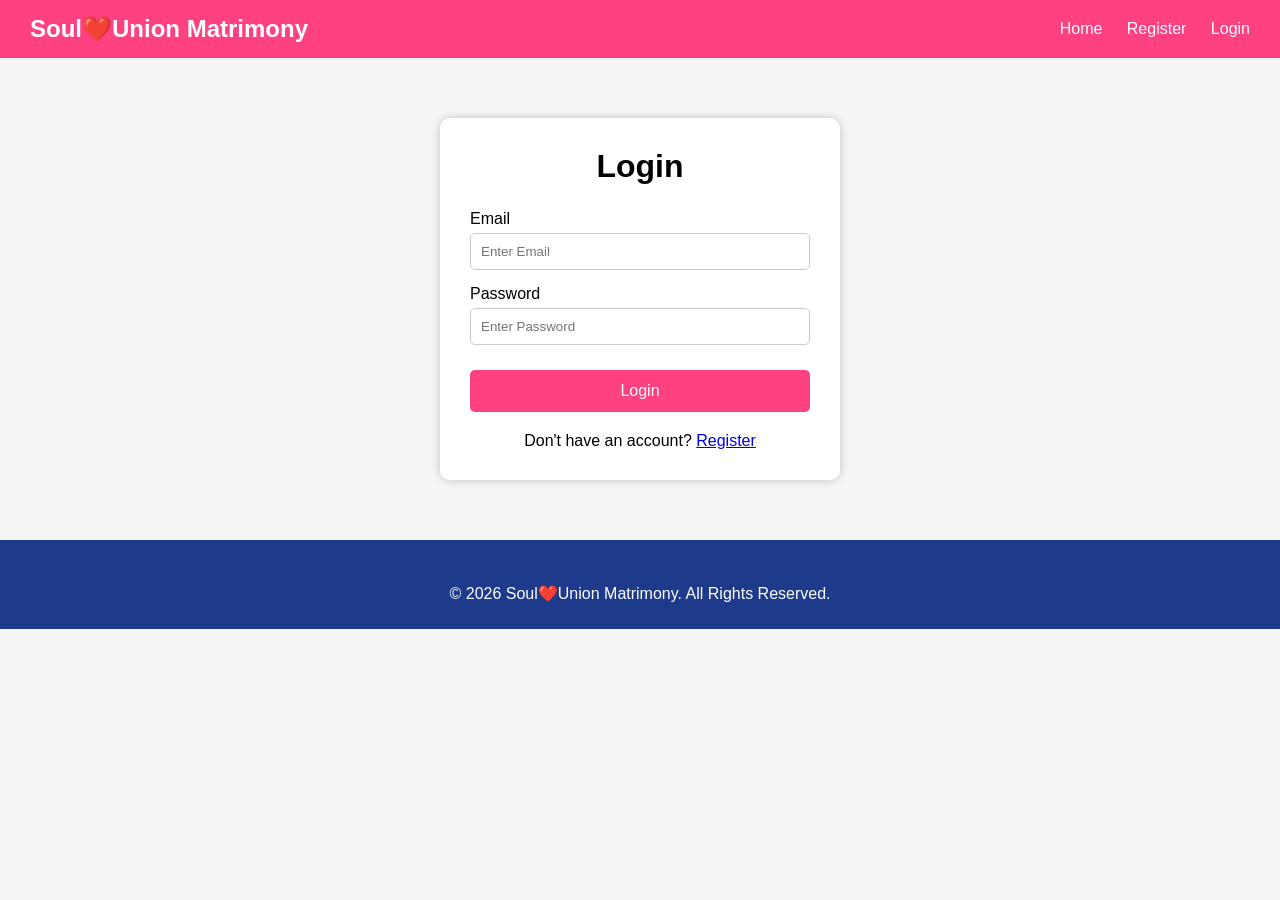
<file: shortlist.html>
<!DOCTYPE html>
<html lang="en">
<head>
    <meta charset="UTF-8">
    <meta name="viewport" content="width=device-width, initial-scale=1.0">
    <title>Shortlisted Profiles</title>
    <link rel="stylesheet" href="shortlist.css">
</head>
<body>

<!-- Navigation -->

<nav>

    <h1>Soul❤️Union Matrimony</h1>

    <div class="nav-right">

        <div class="user">

            <img id="profilePic" src="" alt="Profile">

            <span id="userName"></span>

        </div>

        <button onclick="window.location.href='search1.html'">
            🔍 Search Matches
        </button>

        <button onclick="logout()">
            Logout
        </button>

    </div>

</nav>

<!-- Heading -->

<section class="heading">

    <h2>❤️ My Shortlisted Profiles</h2>

    <p>
        Here are the profiles you have added to your shortlist.
    </p>

</section>

<!-- Shortlisted Profiles -->

<section id="shortlistContainer" class="cards">

    <!-- Cards will appear here -->

</section>

<script src="shortlist.js"></script>

</body>
</html>
</file>
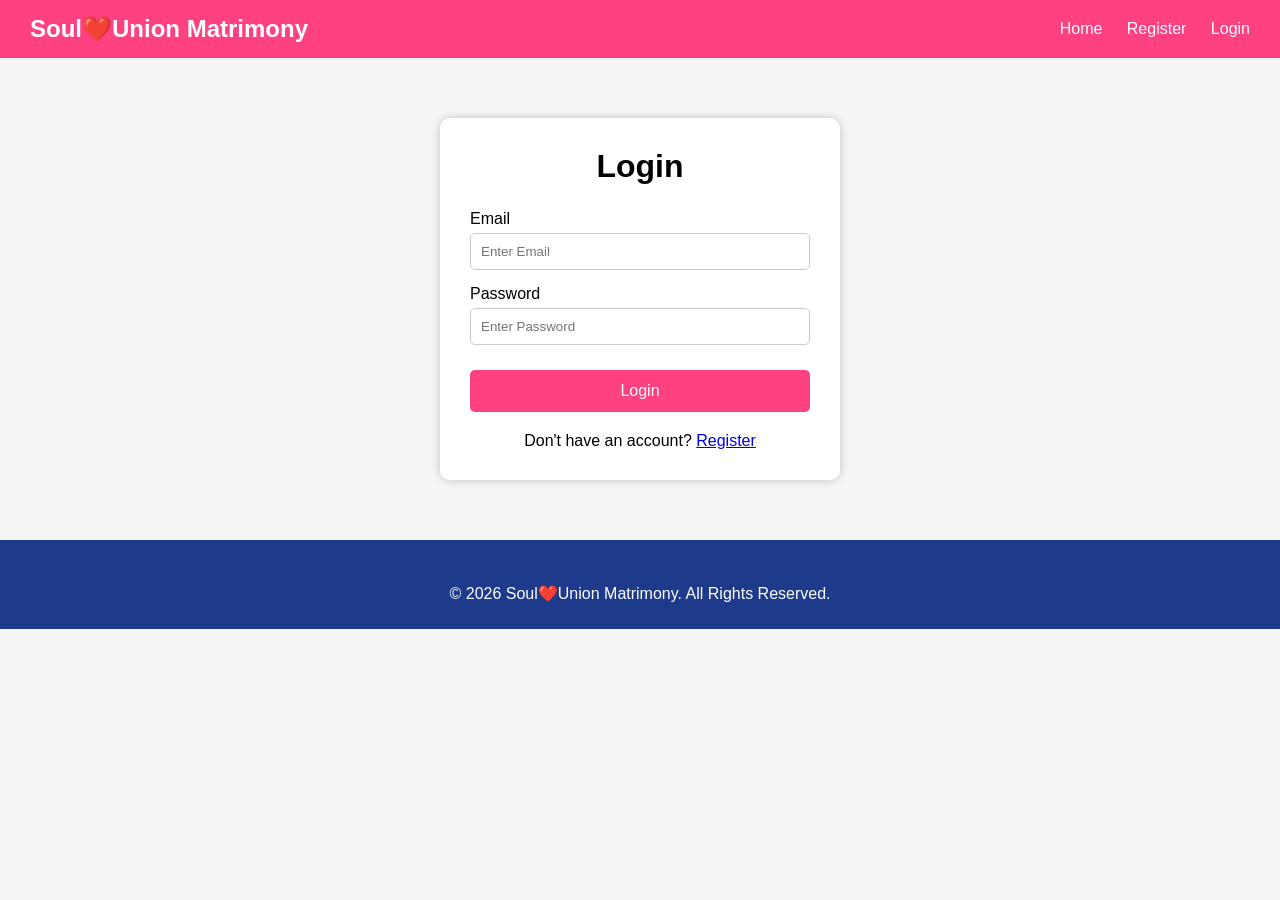
<file: subscription.html>
<!DOCTYPE html>
<html lang="en">
<head>
    <meta charset="UTF-8">
    <meta name="viewport" content="width=device-width, initial-scale=1.0">
    <title>Premium Membership</title>
    <link rel="stylesheet" href="subscription.css">
</head>
<body>

<!-- Navigation -->

<nav>

    <h1>Soul❤️Union Matrimony</h1>

    <button onclick="window.location.href='search1.html'">
        ← Back to Search
    </button>

</nav>

<!-- Hero Section -->

<section class="hero">

    <h1>Become a Premium Member ❤️</h1>

    <p>
        Unlock unlimited profile views, unlimited interest requests,
        priority matches, and premium support.
    </p>

</section>

<!-- Subscription Plans -->

<section class="plans">

    <!-- Monthly -->

    <div class="card">

        <h2>Monthly</h2>

        <h1>₹299</h1>

        <ul>

            <li>✔ Unlimited Profile Views</li>
            <li>✔ Send Unlimited Interests</li>
            <li>✔ View Contact Details</li>
            <li>✔ Premium Support</li>

        </ul>

        <button onclick="buyPlan('Monthly',299)">
            Subscribe Now
        </button>

    </div>

    <!-- Quarterly -->

    <div class="card popular">

        <span class="badge">
            ⭐ Most Popular
        </span>

        <h2>Quarterly</h2>

        <h1>₹699</h1>

        <ul>

            <li>✔ Unlimited Profile Views</li>
            <li>✔ Unlimited Interests</li>
            <li>✔ View Contact Details</li>
            <li>✔ Priority Matches</li>
            <li>✔ Premium Support</li>

        </ul>

        <button onclick="buyPlan('Quarterly',699)">
            Subscribe Now
        </button>

    </div>

    <!-- Yearly -->

    <div class="card">

        <h2>Yearly</h2>

        <h1>₹1499</h1>

        <ul>

            <li>✔ Unlimited Everything</li>
            <li>✔ Priority Matches</li>
            <li>✔ Premium Badge</li>
            <li>✔ Unlimited Chat</li>
            <li>✔ 24/7 Premium Support</li>

        </ul>

        <button onclick="buyPlan('Yearly',1499)">
            Subscribe Now
        </button>

    </div>

</section>

<!-- Benefits -->

<section class="benefits">

    <h2>Why Upgrade to Premium?</h2>

    <div class="benefit-box">

        <div>
            ❤️ Unlimited Interests
        </div>

        <div>
            👀 View Premium Profiles
        </div>

        <div>
            💬 Unlimited Chats
        </div>

        <div>
            📞 Contact Details Access
        </div>

        <div>
            ⭐ Priority Profile
        </div>

        <div>
            🛡 Verified Premium Badge
        </div>

    </div>

</section>

<footer>

<p>
© 2026 Soul❤️Union Matrimony. All Rights Reserved.
</p>

</footer>

<script src="subscription.js"></script>

</body>
</html>
</file>
<file: home.css>
*{
    margin: 0;
    padding:0;
    box-sizing:border-box;
   
}
body{
    margin: 0;
    padding: 0;
    font-family: Arial, Helvetica, sans-serif;
    background:linear-gradient(rgb(255, 189, 226),rgb(231, 111, 179));
}
nav{
    background:linear-gradient(rgb(229, 145, 193),#e91e63);
    padding: 15px;
    text-align: center;
}

nav h1{
    color: white;
    margin-bottom: 10px;
}

nav a{
    color: white;
    text-decoration: none;
    margin: 8px;
}

nav a:hover{
    color: rgb(32, 32, 30);
}

.hero{
    width:100%;
    padding:20px;
    max-width:1500px;
}

.hero-content{
    display:flex;
    justify-content:space-between;
    align-items:center;
    background:linear-gradient(to right,#f948b2,#f338a8);
    border-radius:20px;
    overflow:hidden;
    padding:40px;
    gap:40px;
}

.soul{
    flex:1;
}
 
.soul h1{
    font-size:52px;
    font-weight:700;
    line-height:1.15;
    color:#111;
}

.soul h1 span{
    display:block;
    color:#b01273;
}

.soul p{
    margin-top:30px;
    font-size:18px;
    color:#555;
    max-width:500px;
    line-height:1.7;
}

.mate{
    flex:1;
    display:flex;
    justify-content:flex-end;
}

.mate img{
    width:100%;
    max-width:500px;
    height:380px;
    object-fit:cover;
    border-radius:20px;
    border:6px solid white;
    box-shadow:0 10px 25px rgba(0,0,0,.15);
}
@media (max-width:768px){


.hero-content{
    flex-direction:column;
    text-align:center;
    padding:30px 20px;
}
#heroBtn{

    background:blue;

    color:white;

    border:none;

    padding:12px 30px;

    border-radius:25px;

    font-size:18px;

    cursor:pointer;

}


.heroBtn:hover{

    background:#d63384;

}

.left h1{
    font-size:38px;
}

.left p{
    margin:20px auto;
}

.right{
    justify-content:center;
}

.right img{
    max-width:100%;
    height:auto;
}

}


.success{
    width:90%;
    margin:auto;
    padding:60px 0;
}

.success h1{
    text-align:center;
    color:#e91e63;
    font-size:40px;
}

.success p{
    text-align:center;
    margin:20px auto;
    max-width:700px;
}

.story-container{
    display:flex;
    gap:30px;
    justify-content:center;
    flex-wrap:wrap;
    margin-top:40px;
}

.story-card{
    width:320px;
    background:white;
    border-radius:10px;
    overflow:hidden;
    box-shadow:0 5px 15px rgba(248, 112, 225, 0.733);
    transition:.3s;
}

.story-card:hover{
    transform:translateY(-8px);
}

.story-card img{
    width:100%;
    height:250px;
    object-fit:cover;
}

.story-card h2{
    text-align:center;
    margin:15px 0;
}

.story-card p{
    padding:0 20px 20px;
    text-align:justify;
}

.story-card button{
    display:block;
    width:85%;
    margin:20px auto;
    padding:12px;
    background:#e91e63;
    color:white;
    border:none;
    border-radius:5px;
    cursor:pointer;
}

.story-card button:hover{
    background:#c2185b;
}

.footer{
    background:#8B1E3F;
    color:white;
    padding:20px ;
}
.container{
    display:flex;
    justify-content:space-between;
    flex-wrap:wrap;
    gap:30px;
}
.heart ul li{
    margin:10px 0;
}

.heart a{
    color:white;
    text-decoration:none;
}

.heart a:hover{
    color:#0e0d0d;
}
.footer-bottom{
    text-align:center;
    border-top:1px solid rgba(255,255,255,.3);
    margin-top:50px;
    padding-top:20px;
}
</file>
<file: about.css>
.about-container{

    width:800px;
    margin-top: 150px ;
    background:white;

    padding:30px;

    border-radius:10px;

    box-shadow:0 0 10px gray;

margin-left: 22%;
}


.about-container h1{

    text-align:center;

    color:#c2188b;

}


.about-container p{

    line-height:1.6;

}


.about-box{

    margin-top:25px;

    padding:20px;

    background:#f8e8f5;

    border-radius:10px;

}


.about-box h2{

    color:#c2188b;

}


.about-box li{

    margin:10px;

}


nav{
    background-color: rgb(209, 104, 202);
    padding: 15px;
    text-align: center;
    width: 100%;
    position: fixed;
    top: 0;
    left: 0;
}


nav h1{
    color: white;
    margin-bottom: 10px;
}

nav a{
    color: white;
    text-decoration: none;
    margin: 8px;
}

nav a:hover{
    color: yellow;
}
footer{
    background-color:#1e3a8a;
    color:white;
    text-align:center;
    padding:20px;
    margin-top:30px;
    line-height:1.8;
}
</file>
<file: contact.css>
*{
    margin:0;
    padding:0;
    box-sizing:border-box;
    font-family:Arial, sans-serif;
}

body{
    background:#f4f4f4;
}
nav{
    background:linear-gradient(rgb(255, 255, 255),#FF66CC);
    padding: 15px;
    text-align: center;
}
nav h1{
    color: white;
    margin-bottom: 10px;
}

nav a{
    color: white;
    text-decoration: none;
    margin: 8px;
}

nav a:hover{
    color: rgb(32, 32, 30);
}

.hero{
    width:100%;
    padding:20px;
    max-width:1500px;
}
.contact{
    width:90%;
    margin:auto;
    padding:50px 0;
}

.contact h1{
    text-align:center;
    font-size:40px;
    color:#d63384;
}

.contact p{
    text-align:center;
    margin:15px 0 40px;
}

.container{
    display:flex;
    justify-content:space-between;
    gap:40px;
    flex-wrap:wrap;
}

.contact-info{
    flex:1;
    background:white;
    padding:30px;
    border-radius:10px;
    box-shadow:0 0 10px rgba(0,0,0,.1);
}

.contact-info h2{
    margin-bottom:20px;
}

.contact-info p{
    text-align:left;
    margin:15px 0;
}

.contact-form{
    flex:2;
    background:white;
    padding:30px;
    border-radius:10px;
    box-shadow:0 0 10px rgba(0,0,0,.1);
}

.contact-form form{
    display:flex;
    flex-direction:column;
}

input,
textarea{
    margin-bottom:20px;
    padding:15px;
    border:1px solid #ccc;
    border-radius:5px;
    font-size:16px;
}

button{
    background:#d63384;
    color:white;
    border:none;
    padding:15px;
    font-size:18px;
    cursor:pointer;
    border-radius:5px;
}

button:hover{
    background:#b52a6f;
}
footer{
    background-color:#1e3a8a;
    color:white;
    text-align:center;
    padding:20px;
    margin-top:30px;
    line-height:1.8;
}
</file>
<file: cp.css>
*{
    margin:0;
    padding:0;
    box-sizing:border-box;
    font-family:Arial, Helvetica, sans-serif;
}

body{
    background:#f5f5f5;
}

nav{
    background:#e91e63;
    color:white;
    display:flex;
    justify-content:space-between;
    align-items:center;
    padding:15px 40px;
}

nav h1{
    font-size:28px;
}

nav a{
    color:white;
    text-decoration:none;
    margin-left:20px;
    font-size:17px;
}

nav a:hover{
    text-decoration:underline;
}

.container{
    width:70%;
    margin:30px auto;
    background:white;
    padding:30px;
    border-radius:10px;
    box-shadow:0 0 10px rgba(0,0,0,.2);
}

.container h2{
    text-align:center;
    margin-bottom:20px;
    color:#e91e63;
}

.container h3{
    margin-top:25px;
    margin-bottom:15px;
    color:#444;
    border-bottom:2px solid #e91e63;
    padding-bottom:5px;
}

label{
    display:block;
    margin-top:15px;
    font-weight:bold;
}

input,
select{
    width:100%;
    padding:10px;
    margin-top:5px;
    border:1px solid #ccc;
    border-radius:5px;
    font-size:15px;
}

input:focus,
select:focus{
    outline:none;
    border:2px solid #e91e63;
}

input[type="file"]{
    padding:8px;
}

button{
    width:100%;
    padding:12px;
    margin-top:30px;
    background:#e91e63;
    color:white;
    border:none;
    border-radius:6px;
    cursor:pointer;
    font-size:18px;
    font-weight:bold;
}

button:hover{
    background:#c2185b;
}

.error{
    color:red;
    font-size:13px;
}
footer{
    background-color:#1e3a8a;
    color:white;
    text-align:center;
    padding:20px;
    margin-top:30px;
    line-height:1.8;
}

@media(max-width:768px){

.container{
    width:95%;
}

nav{
    flex-direction:column;
}

nav div{
    margin-top:10px;
}

nav a{
    display:inline-block;
    margin:8px;
}

}
</file>
<file: edit.css>
/* edit.css */

body{
    margin:0;
    padding:0;
    font-family: Arial, sans-serif;
    background: linear-gradient(to right,#667eea,#764ba2);
}


/* Edit card */

body h2{
    text-align:center;
    color:white;
    margin-top:40px;
}


body{
    display:flex;
    flex-direction:column;
    align-items:center;
}
nav{
    background:linear-gradient(rgb(255, 255, 255),#FF66CC);
    padding: 15px;
    text-align: center;
}

nav h1{
    color: white;
    margin-bottom: 10px;
}

nav a{
    color: white;
    text-decoration: none;
    margin: 8px;
}

nav a:hover{
    color: rgb(32, 32, 30);
}

/* Inputs */

input{
    width:300px;
    padding:12px;
    margin:10px;
    border:none;
    border-radius:8px;
    font-size:16px;
    outline:none;
}


/* File input */

input[type="file"]{
    background:white;
    padding:10px;
}


/* Update button */

button{
    width:320px;
    padding:12px;
    margin-top:20px;
    border:none;
    border-radius:8px;
    background:white;
    color:#667eea;
    font-size:17px;
    font-weight:bold;
    cursor:pointer;
}


button:hover{
    background:#667eea;
    color:white;
}
footer{
    background-color:#1e3a8a;
    color:white;
    text-align:center;
    padding:20px;
    margin-top:30px;
    line-height:1.8;
}


/* mobile */

@media(max-width:500px){

    input,
    button{
        width:80%;
    }

}
</file>
<file: interested.css>
*{
    margin:0;
    padding:0;
    box-sizing:border-box;
    font-family:Arial, Helvetica, sans-serif;
}

body{
    background:#fff5f7;
}

/* Navigation */

nav{
    background:#e91e63;
    color:white;
    display:flex;
    justify-content:space-between;
    align-items:center;
    padding:15px 40px;
    position:sticky;
    top:0;
    z-index:100;
}

nav h1{
    font-size:28px;
}

.nav-right{
    display:flex;
    align-items:center;
    gap:20px;
}

.user{
    display:flex;
    align-items:center;
    gap:12px;
}

.user img{
    width:55px;
    height:55px;
    border-radius:50%;
    object-fit:cover;
    border:3px solid white;
}

.user span{
    font-size:18px;
    font-weight:bold;
}

nav button{
    padding:10px 20px;
    border:none;
    border-radius:25px;
    cursor:pointer;
    background:white;
    color:#e91e63;
    font-weight:bold;
    transition:.3s;
}

nav button:hover{
    background:#ffe3ec;
    transform:scale(1.05);
}

/* Heading */

.heading{
    text-align:center;
    padding:35px 20px;
}

.heading h2{
    color:#e91e63;
    margin-bottom:10px;
    font-size:32px;
}

.heading p{
    color:#555;
    font-size:17px;
}

/* Cards */

.cards{
    width:95%;
    margin:auto;
    display:grid;
    grid-template-columns:repeat(auto-fit,minmax(300px,1fr));
    gap:30px;
    padding-bottom:50px;
}

.card{
    background:white;
    border-radius:15px;
    overflow:hidden;
    box-shadow:0 5px 15px rgba(0,0,0,.15);
    transition:.3s;
}

.card:hover{
    transform:translateY(-8px);
}

.card img{
    width:100%;
    height:320px;
    object-fit:cover;
}

.card-content{
    padding:20px;
}

.card h3{
    color:#e91e63;
    margin-bottom:12px;
}

.card p{
    margin:8px 0;
    color:#444;
}

.buttons{
    margin-top:18px;
    display:flex;
    flex-direction:column;
    gap:10px;
}

.buttons button{
    padding:11px;
    border:none;
    border-radius:6px;
    color:white;
    cursor:pointer;
    font-size:15px;
    transition:.3s;
}

/* View Button */

.view{
    background:#2196F3;
}

.view:hover{
    background:#1976D2;
}

/* Remove Button */

.remove{
    background:#f44336;
}

.remove:hover{
    background:#d32f2f;
}

/* Empty Message */

.empty{
    text-align:center;
    margin-top:80px;
    color:#777;
    font-size:24px;
}

.empty button{
    margin-top:20px;
    padding:12px 25px;
    border:none;
    border-radius:25px;
    background:#e91e63;
    color:white;
    cursor:pointer;
    font-size:16px;
}

.empty button:hover{
    background:#c2185b;
}
footer{
    background-color:#1e3a8a;
    color:white;
    text-align:center;
    padding:20px;
    margin-top:30px;
    line-height:1.8;
}

/* Responsive */

@media(max-width:768px){

nav{
    flex-direction:column;
    gap:15px;
}

.nav-right{
    flex-direction:column;
}

.cards{
    grid-template-columns:1fr;
}

.heading h2{
    font-size:26px;
}

.user{
    flex-direction:column;
}

}
</file>
<file: login.css>
*{
    margin:0;
    padding:0;
    box-sizing:border-box;
    font-family:Arial, Helvetica, sans-serif;
}

body{
    background:#f5f5f5;
}

nav{
    background:#ff4081;
    color:white;
    padding:15px 30px;
    display:flex;
    justify-content:space-between;
    align-items:center;
}

nav a{
    color:white;
    text-decoration:none;
    margin-left:20px;
}

.container{

    width:400px;
    margin:60px auto;
    background:white;
    padding:30px;
    border-radius:10px;
    box-shadow:0 0 10px rgba(0,0,0,.2);

}

.container h1{

    text-align:center;
    margin-bottom:25px;

}

label{

    display:block;
    margin-top:15px;

}

input{

    width:100%;
    padding:10px;
    margin-top:5px;
    border:1px solid #ccc;
    border-radius:5px;

}

button{

    width:100%;
    padding:12px;
    margin-top:25px;
    background:#ff4081;
    color:white;
    border:none;
    border-radius:5px;
    cursor:pointer;
    font-size:16px;

}

button:hover{

    background:#e91e63;

}

.error{

    color:red;
    font-size:13px;

}

p{

    text-align:center;
    margin-top:20px;

}
footer{
    background-color:#1e3a8a;
    color:white;
    text-align:center;
    padding:20px;
    margin-top:30px;
    line-height:1.8;
}
</file>
<file: mydetails.css>
*{
    margin:0;
    padding:0;
    box-sizing:border-box;
    font-family:Arial, Helvetica, sans-serif;
}

body{
    background:#fff5f7;
}

/* Navigation */

nav{
    background:#e91e63;
    color:white;
    display:flex;
    justify-content:space-between;
    align-items:center;
    padding:15px 40px;
}

nav h1{
    font-size:28px;
}

nav div{
    display:flex;
    gap:15px;
}

nav button{
    padding:10px 20px;
    border:none;
    border-radius:25px;
    background:white;
    color:#e91e63;
    cursor:pointer;
    font-weight:bold;
    transition:.3s;
}

nav button:hover{
    background:#ffe3ec;
    transform:scale(1.05);
}

/* Main Container */

.container{
    width:90%;
    max-width:1100px;
    margin:40px auto;
}

.container h2{
    text-align:center;
    color:#e91e63;
    margin-bottom:30px;
}

/* Profile Card */

.profile{
    background:white;
    display:flex;
    gap:40px;
    padding:35px;
    border-radius:15px;
    box-shadow:0 5px 15px rgba(0,0,0,.15);
}

/* Left Section */

.left{
    width:30%;
    text-align:center;
}

.left img{
    width:230px;
    height:230px;
    object-fit:cover;
    border-radius:50%;
    border:5px solid #e91e63;
}

.left h3{
    margin-top:20px;
    color:#e91e63;
    font-size:26px;
}

/* Right Section */

.right{
    flex:1;
}

table{
    width:100%;
    border-collapse:collapse;
}

table tr{
    border-bottom:1px solid #ddd;
}

table td{
    padding:12px;
    font-size:17px;
}

table td:first-child{
    width:220px;
    color:#e91e63;
    font-weight:bold;
}

/* Buttons */

.buttons{
    margin-top:30px;
    display:flex;
    gap:20px;
}

.buttons button{
    flex:1;
    padding:14px;
    border:none;
    border-radius:8px;
    cursor:pointer;
    font-size:17px;
    color:white;
    transition:.3s;
}

.buttons button:first-child{
    background:#4CAF50;
}

.buttons button:last-child{
    background:#2196F3;
}

.buttons button:hover{
    opacity:.9;
    transform:scale(1.03);
}

/* Mobile */

@media(max-width:900px){

.profile{
    flex-direction:column;
    align-items:center;
}

.left{
    width:100%;
}

.left img{
    width:180px;
    height:180px;
}

table td{
    font-size:15px;
}

.buttons{
    flex-direction:column;
}

nav{
    flex-direction:column;
    gap:15px;
}

}
footer{
    background-color:#1e3a8a;
    color:white;
    text-align:center;
    padding:20px;
    margin-top:30px;
    line-height:1.8;
}
</file>
<file: payment.css>
*{
    margin:0;
    padding:0;
    box-sizing:border-box;
    font-family:Arial, Helvetica, sans-serif;
}

body{
    background:#fff5f7;
}

/* Navigation */

nav{
    background:#e91e63;
    color:white;
    display:flex;
    justify-content:space-between;
    align-items:center;
    padding:18px 50px;
}

nav h1{
    font-size:30px;
}

nav button{
    padding:10px 25px;
    border:none;
    border-radius:30px;
    background:white;
    color:#e91e63;
    font-size:16px;
    font-weight:bold;
    cursor:pointer;
    transition:.3s;
}

nav button:hover{
    background:#ffe3ec;
    transform:scale(1.05);
}

/* Container */

.container{
    width:450px;
    max-width:90%;
    margin:50px auto;
    background:white;
    padding:35px;
    border-radius:15px;
    box-shadow:0 8px 20px rgba(0,0,0,.15);
}

.container h2{
    text-align:center;
    color:#e91e63;
    margin-bottom:25px;
}

/* Amount */

.amount{
    background:#ffe4ec;
    border-radius:10px;
    padding:20px;
    text-align:center;
    margin-bottom:25px;
}

.amount h3{
    color:#444;
    margin-bottom:10px;
}

.amount h1{
    color:#e91e63;
    font-size:38px;
}

/* Form */

form{
    display:flex;
    flex-direction:column;
}

label{
    margin-top:15px;
    margin-bottom:8px;
    font-weight:bold;
    color:#444;
}

input{
    padding:12px;
    border:1px solid #ccc;
    border-radius:8px;
    font-size:16px;
}

input:focus{
    border:2px solid #e91e63;
    outline:none;
}

button[type="submit"]{
    margin-top:30px;
    padding:14px;
    border:none;
    border-radius:30px;
    background:#e91e63;
    color:white;
    font-size:18px;
    cursor:pointer;
    transition:.3s;
}

button[type="submit"]:hover{
    background:#c2185b;
    transform:scale(1.03);
}
footer{
    background:#e91e63;
    color:white;
    text-align:center;
    padding:20px;
    margin-top:50px;
}

/* Responsive */

@media(max-width:600px){

nav{
    flex-direction:column;
    gap:15px;
}

nav h1{
    font-size:24px;
}

.container{
    width:95%;
    padding:25px;
}

.amount h1{
    font-size:30px;
}

}
</file>
<file: registration.css>
*{
    margin: 0;
    padding: 0;
    box-sizing: border-box;
}

body{
    font-family: Arial, sans-serif;
    background-color: #f2f2f2;
}

nav{
   background-color: rgb(244, 9, 209);
    padding: 15px;
    text-align: center;
}

nav h1{
    color: white;
    margin-bottom: 10px;
}

nav a{
    color: white;
    text-decoration: none;
    margin: 8px;
}

nav a:hover{
    color: yellow;
}

.register-container{
    width: 420px;
    margin: 30px auto;
    background-color: white;
    padding: 20px;
    border-radius: 8px;
    box-shadow: 0 0 10px gray;
}

.register-container h1,
.register-container h2{
    text-align: center;
    margin-bottom: 15px;
}

label{
    display: block;
    margin-top: 10px;
    margin-bottom: 5px;
}

input[type="text"],
input[type="email"],
input[type="password"],
input[type="date"],
input[type="tel"]{
    width: 100%;
    padding: 10px;
    border: 1px solid gray;
    border-radius: 5px;
}

fieldset{
    margin-top: 10px;
    padding: 10px;
    border-radius: 5px;
}

fieldset label{
    display: inline;
    margin-right: 15px;
}

button{
    width: 100%;
    padding: 10px;
    margin-top: 15px;
    background-color: rgb(226, 33, 175);
    color: white;
    border: none;
    border-radius: 5px;
    cursor: pointer;
}

button:hover{
    background-color: rgb(204, 31, 126);
}

hr{
    margin: 20px 0;
}

p{
    text-align: center;
}

p a{
    text-decoration: none;
    color: rgb(244, 9, 209);
    margin-left: 5px;
}

footer{
    background-color:#bc1d97;
    color:white;
    text-align:center;
    padding:20px;
    margin-top:30px;
    line-height:1.8;
}
</file>
<file: search1.css>
*{
    margin:0;
    padding:0;
    box-sizing:border-box;
    font-family:Arial, Helvetica, sans-serif;
}

body{
    background:#fff5f8;
}

/* Navigation */

nav{

    background:#e91e63;
    color:white;
    display:flex;
    justify-content:space-between;
    align-items:center;
    padding:15px 40px;
    position:sticky;
    top:0;
    z-index:100;

}

nav h1{

    font-size:30px;

}

.nav-right{

    display:flex;
    align-items:center;
    gap:20px;

}

.user{

    display:flex;
    align-items:center;
    gap:15px;

}

.user img{

    width:60px;
    height:60px;
    border-radius:50%;
    object-fit:cover;
    border:3px solid white;

}

.user h3{

    font-size:20px;

}

.user p{

    font-size:13px;

}

nav button{

    padding:10px 20px;
    background:white;
    color:#e91e63;
    border:none;
    border-radius:30px;
    cursor:pointer;
    font-weight:bold;

}

nav button:hover{

    background:#ffe4ef;

}

/* Hero Buttons */

.hero{

    display:flex;
    justify-content:center;
    gap:30px;
    padding:30px;
    flex-wrap:wrap;

}

.hero button{

    padding:15px 35px;
    font-size:17px;
    border:none;
    border-radius:30px;
    cursor:pointer;
    background:#e91e63;
    color:white;
    transition:.3s;

}

.hero button:hover{

    transform:scale(1.08);
    background:#c2185b;

}
button{
    background-color: #2196f3;
    color: #ccc;
}

/* Filters */

.filters{

    width:90%;
    margin:auto;
    background:white;
    padding:30px;
    border-radius:10px;
    box-shadow:0 0 10px rgba(0,0,0,.15);

}

.filters h2{

    margin-bottom:20px;
    color:#e91e63;

}

.filters{

    display:grid;
    grid-template-columns:repeat(auto-fit,minmax(180px,1fr));
    gap:15px;

}

.filters h2{

    grid-column:1/-1;

}

.filters input,
.filters select{

    padding:10px;
    border:1px solid #ccc;
    border-radius:6px;

}

.filters button{

    background:#e91e63;
    color:white;
    border:none;
    border-radius:6px;
    cursor:pointer;

}

.filters button:hover{

    background:#c2185b;

}

/* Section Title */

.title{

    text-align:center;
    color:#e91e63;
    margin:40px 0 20px;

}

/* Profile Cards */

.cards{

    width:95%;
    margin:auto;

    display:grid;

    grid-template-columns:repeat(auto-fit,minmax(280px,1fr));

    gap:30px;

    padding-bottom:50px;

}

.card{

    background:white;

    border-radius:15px;

    overflow:hidden;

    box-shadow:0 5px 15px rgba(0,0,0,.15);

    transition:.3s;

}

.card:hover{

    transform:translateY(-10px);

}

.card img{

    width:100%;

    height:300px;

    object-fit:cover;

}

.card-content{

    padding:20px;

}

.card h3{

    color:#e91e63;

    margin-bottom:10px;

}

.card p{

    margin:6px 0;

}

.card button{

    width:100%;

    padding:10px;

    margin-top:10px;

    border:none;

    cursor:pointer;

    border-radius:6px;

    color:white;

}

.view{

    background:#2196f3;

}

.short{

    background:#ff4081;

}

.interest{

    background:#4caf50;

}

/* Premium */

.premium{

    display:grid;

    grid-template-columns:repeat(auto-fit,minmax(250px,1fr));

    gap:25px;

    width:95%;

    margin:auto;

    padding-bottom:50px;

}

.premium-card{

    background:white;

    border-radius:15px;

    overflow:hidden;

    position:relative;

    box-shadow:0 0 15px rgba(0,0,0,.15);

}

.premium-card img{

    width:100%;

    height:320px;

    object-fit:cover;

}

.blur img{

    filter:blur(8px);

}

.overlay{

    position:absolute;

    inset:0;

    display:flex;

    flex-direction:column;

    justify-content:center;

    align-items:center;

    background:rgba(0,0,0,.4);

    color:white;

}

.overlay button{

    margin-top:15px;

    padding:10px 25px;

    border:none;

    border-radius:30px;

    background:#ff4081;

    color:white;

    cursor:pointer;

}

.overlay button:hover{

    background:#e91e63;

}
footer{
    background:#e91e63;
    color:white;
    text-align:center;
    padding:20px;
    margin-top:50px;
}

/* Responsive */

@media(max-width:768px){

nav{

flex-direction:column;

}

.nav-right{

margin-top:15px;

}

.hero{

flex-direction:column;

align-items:center;

}

}
</file>
<file: shortlist.css>
*{
    margin:0;
    padding:0;
    box-sizing:border-box;
    font-family:Arial, Helvetica, sans-serif;
}

body{
    background:#fff5f7;
}

/* Navigation */

nav{
    background:#e91e63;
    color:white;
    display:flex;
    justify-content:space-between;
    align-items:center;
    padding:15px 40px;
    position:sticky;
    top:0;
    z-index:100;
}

nav h1{
    font-size:28px;
}

.nav-right{
    display:flex;
    align-items:center;
    gap:20px;
}

.user{
    display:flex;
    align-items:center;
    gap:12px;
}

.user img{
    width:55px;
    height:55px;
    border-radius:50%;
    object-fit:cover;
    border:3px solid white;
}

.user span{
    font-size:18px;
    font-weight:bold;
}

nav button{
    padding:10px 20px;
    border:none;
    border-radius:25px;
    cursor:pointer;
    background:white;
    color:#e91e63;
    font-weight:bold;
    transition:.3s;
}

nav button:hover{
    background:#ffe3ec;
    transform:scale(1.05);
}

/* Heading */

.heading{
    text-align:center;
    padding:35px 20px;
}

.heading h2{
    color:#e91e63;
    margin-bottom:10px;
    font-size:32px;
}

.heading p{
    color:#555;
    font-size:17px;
}

/* Cards */

.cards{

    width:95%;
    margin:auto;

    display:grid;
    grid-template-columns:repeat(auto-fit,minmax(300px,1fr));

    gap:30px;

    padding-bottom:50px;

}

.card{

    background:white;
    border-radius:15px;
    overflow:hidden;
    box-shadow:0 5px 15px rgba(0,0,0,.15);
    transition:.3s;

}

.card:hover{

    transform:translateY(-8px);

}

.card img{

    width:100%;
    height:320px;
    object-fit:cover;

}

.card-content{

    padding:20px;

}

.card h3{

    color:#e91e63;
    margin-bottom:12px;

}

.card p{

    margin:8px 0;
    color:#444;

}

.buttons{

    margin-top:18px;
    display:flex;
    flex-direction:column;
    gap:10px;

}

.buttons button{

    padding:11px;
    border:none;
    border-radius:6px;
    color:white;
    cursor:pointer;
    font-size:15px;

}

.view{

    background:#2196F3;

}

.remove{

    background:#f44336;

}

.view:hover{

    background:#1976D2;

}

.remove:hover{

    background:#d32f2f;

}

/* Empty Message */

.empty{

    text-align:center;
    margin-top:80px;
    color:#777;
    font-size:24px;

}
footer{
    background:#e91e63;
    color:white;
    text-align:center;
    padding:20px;
    margin-top:50px;
}

/* Responsive */

@media(max-width:768px){

nav{

flex-direction:column;
gap:15px;

}

.nav-right{

flex-direction:column;

}

.cards{

grid-template-columns:1fr;

}

.heading h2{

font-size:26px;

}

}
</file>
<file: subscription.css>
*{
    margin:0;
    padding:0;
    box-sizing:border-box;
    font-family:Arial, Helvetica, sans-serif;
}

body{
    background:#fff5f7;
}

/* Navigation */

nav{
    background:#e91e63;
    color:white;
    display:flex;
    justify-content:space-between;
    align-items:center;
    padding:18px 50px;
}

nav h1{
    font-size:30px;
}

nav button{
    padding:12px 25px;
    border:none;
    border-radius:30px;
    background:white;
    color:#e91e63;
    cursor:pointer;
    font-size:16px;
    font-weight:bold;
    transition:.3s;
}

nav button:hover{
    background:#ffe4ec;
    transform:scale(1.05);
}

/* Hero */

.hero{
    text-align:center;
    padding:60px 20px;
}

.hero h1{
    color:#e91e63;
    font-size:42px;
    margin-bottom:20px;
}

.hero p{
    color:#555;
    font-size:19px;
    max-width:700px;
    margin:auto;
    line-height:1.7;
}

/* Plans */

.plans{
    width:95%;
    margin:40px auto;
    display:grid;
    grid-template-columns:repeat(auto-fit,minmax(300px,1fr));
    gap:35px;
}

/* Card */

.card{
    background:white;
    border-radius:20px;
    padding:35px;
    text-align:center;
    box-shadow:0 8px 20px rgba(0,0,0,.12);
    position:relative;
    transition:.4s;
}

.card:hover{
    transform:translateY(-10px);
}

.card h2{
    color:#e91e63;
    margin-bottom:15px;
}

.card h1{
    color:#222;
    font-size:45px;
    margin-bottom:25px;
}

.card ul{
    list-style:none;
    text-align:left;
    margin-bottom:30px;
}

.card ul li{
    padding:10px 0;
    color:#444;
    border-bottom:1px solid #eee;
}

.card button{
    width:100%;
    padding:15px;
    border:none;
    border-radius:30px;
    background:#e91e63;
    color:white;
    font-size:17px;
    cursor:pointer;
    transition:.3s;
}

.card button:hover{
    background:#c2185b;
}

/* Popular Card */

.popular{
    border:3px solid #ff9800;
    transform:scale(1.05);
}

.popular:hover{
    transform:scale(1.08);
}

.badge{
    position:absolute;
    top:-15px;
    left:50%;
    transform:translateX(-50%);
    background:#ff9800;
    color:white;
    padding:8px 18px;
    border-radius:20px;
    font-size:14px;
    font-weight:bold;
}

/* Benefits */

.benefits{
    margin:70px auto;
    width:90%;
}

.benefits h2{
    text-align:center;
    color:#e91e63;
    margin-bottom:35px;
    font-size:35px;
}

.benefit-box{
    display:grid;
    grid-template-columns:repeat(auto-fit,minmax(250px,1fr));
    gap:25px;
}

.benefit-box div{
    background:white;
    padding:25px;
    border-radius:15px;
    text-align:center;
    font-size:18px;
    font-weight:bold;
    color:#444;
    box-shadow:0 5px 15px rgba(0,0,0,.1);
    transition:.3s;
}

.benefit-box div:hover{
    background:#e91e63;
    color:white;
    transform:translateY(-5px);
}

/* Footer */

footer{
    background:#e91e63;
    color:white;
    text-align:center;
    padding:20px;
    margin-top:50px;
}

/* Responsive */

@media(max-width:768px){

nav{
    flex-direction:column;
    gap:20px;
}

.hero h1{
    font-size:30px;
}

.hero p{
    font-size:16px;
}

.plans{
    grid-template-columns:1fr;
}

.popular{
    transform:scale(1);
}

.popular:hover{
    transform:scale(1.03);
}

.benefits h2{
    font-size:28px;
}

}
</file>
